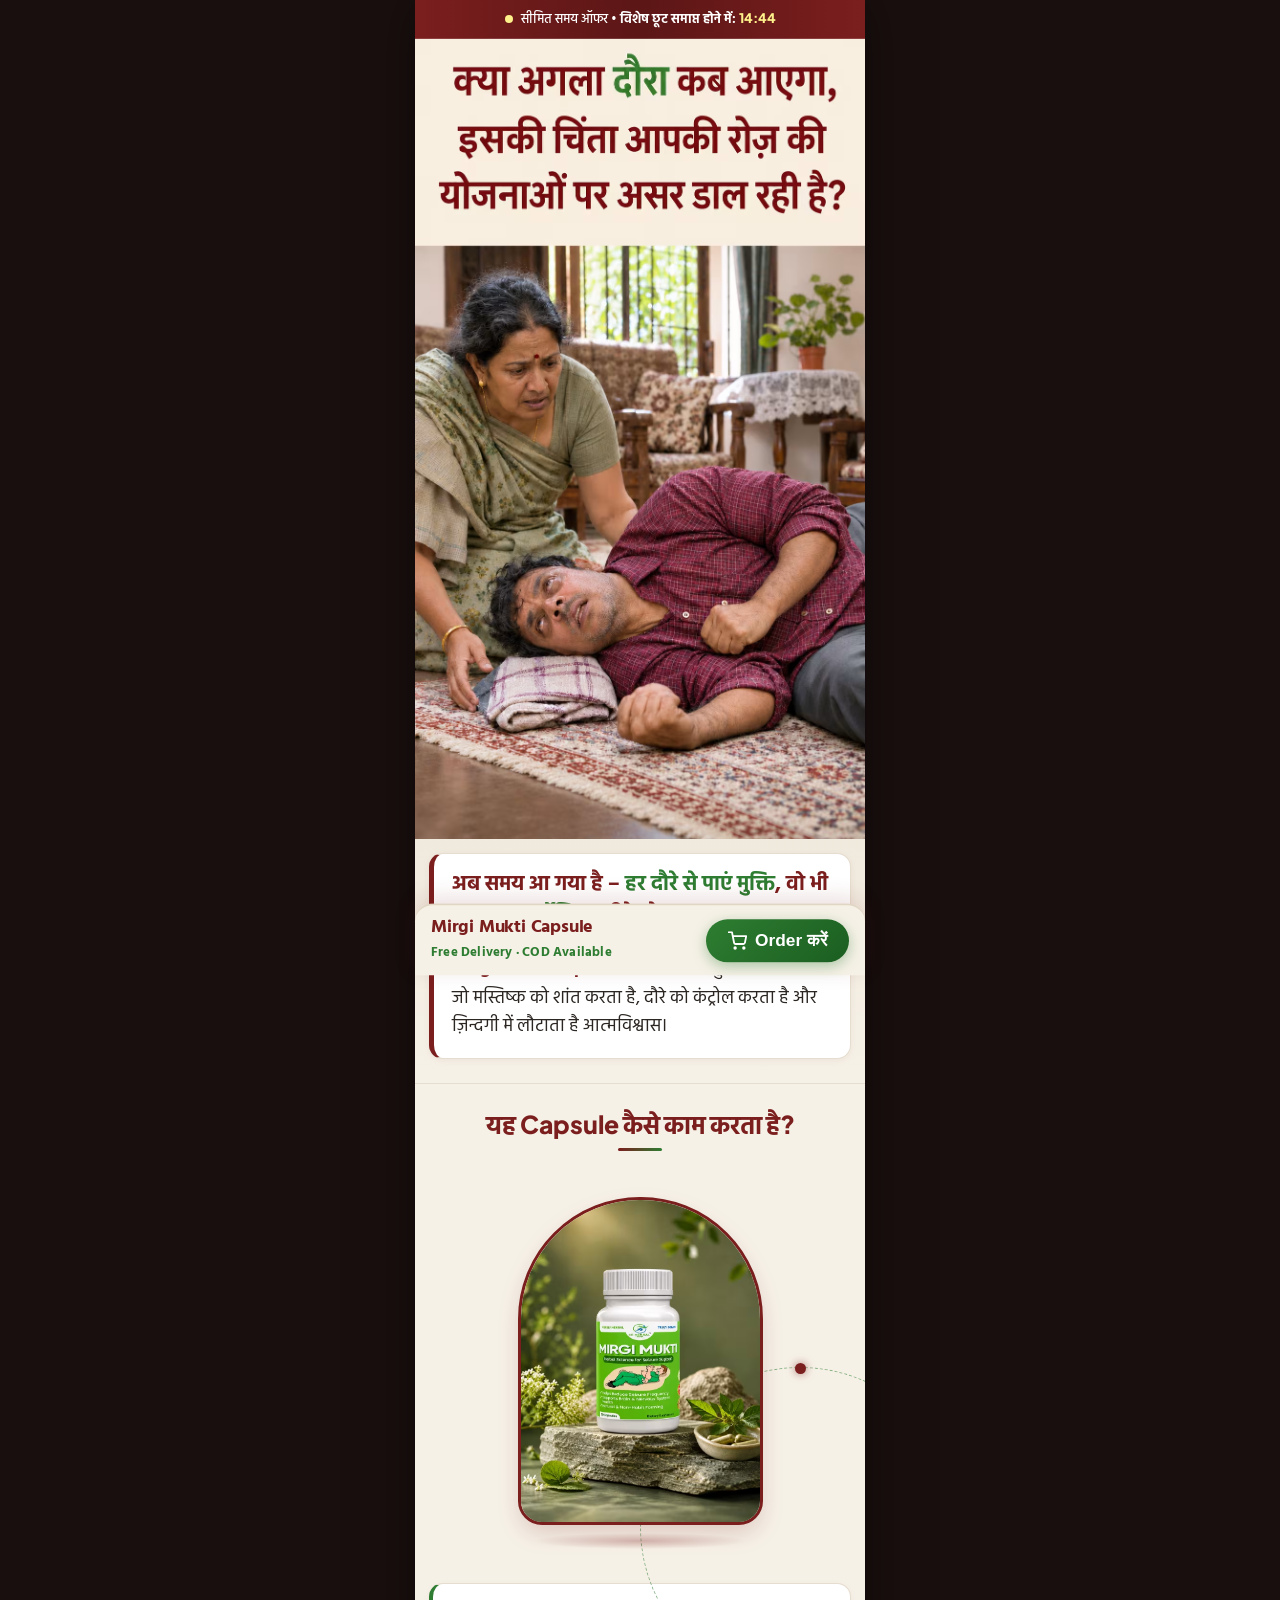
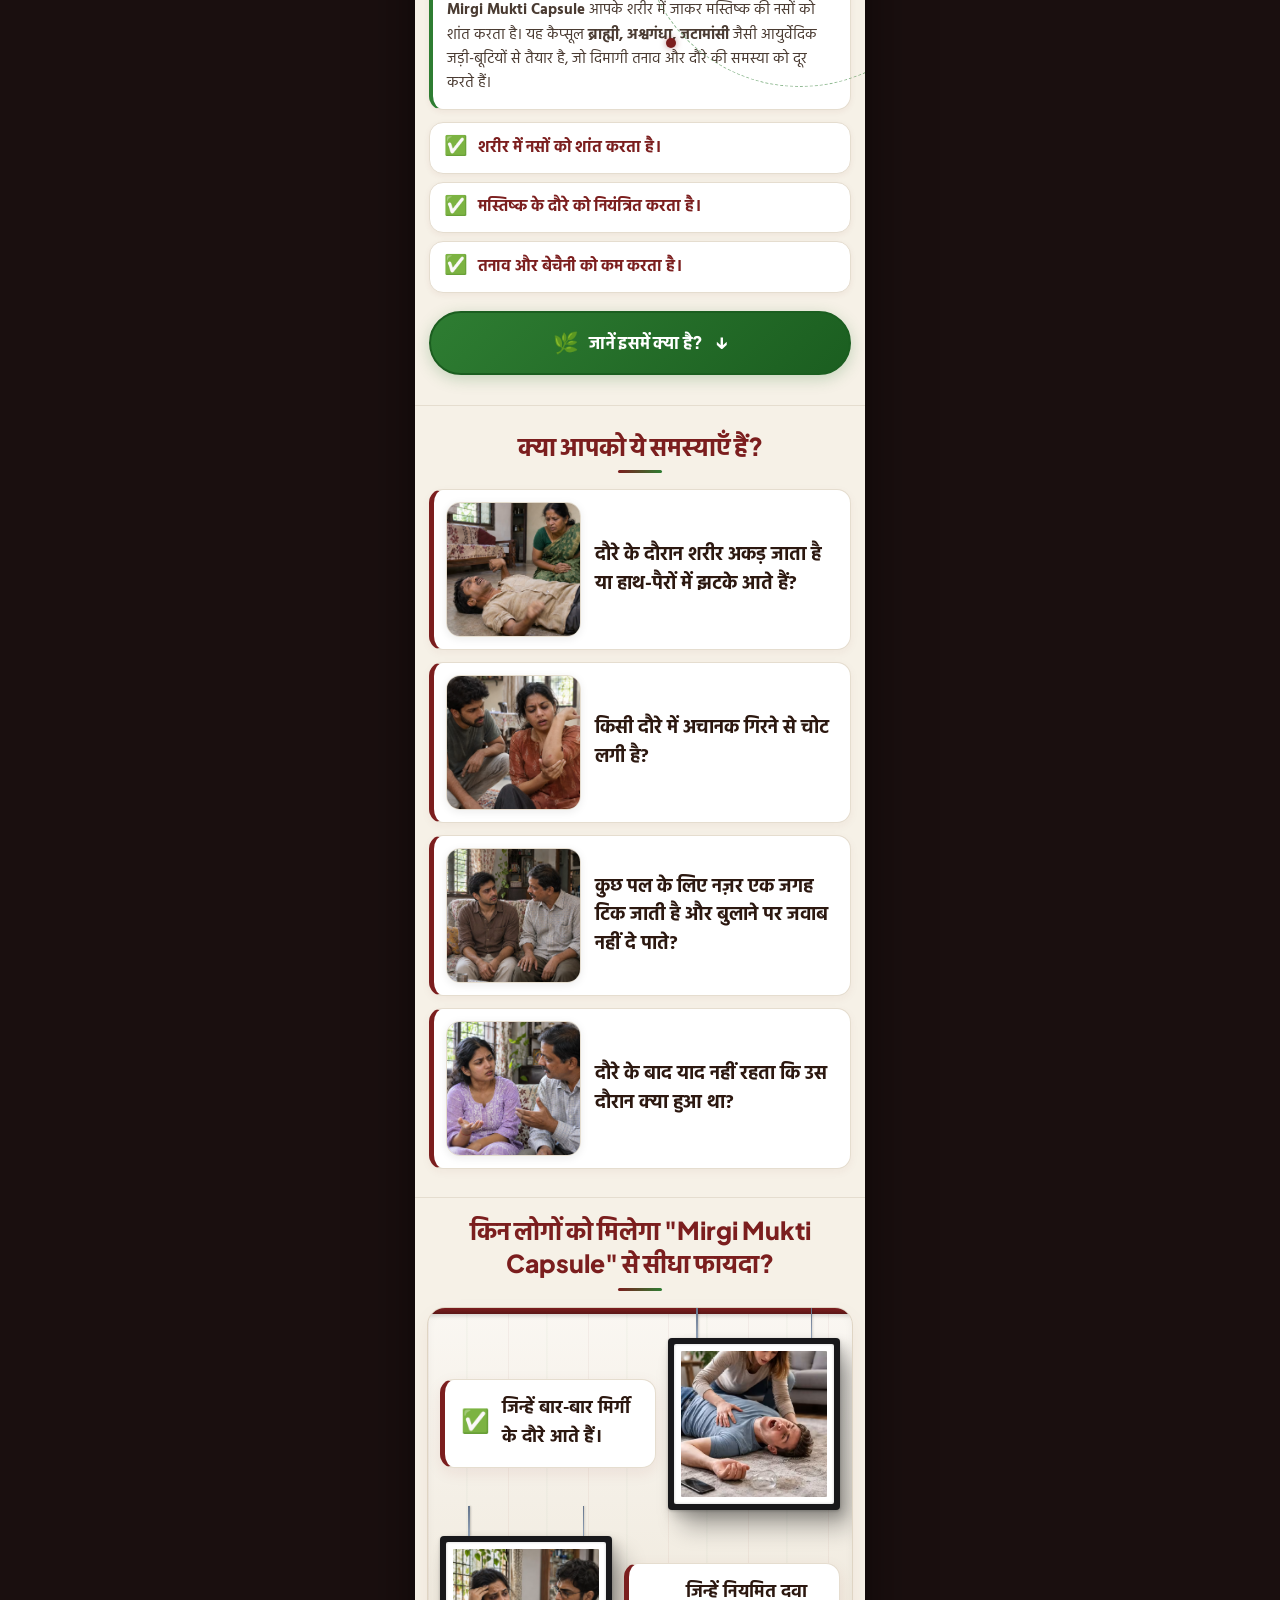
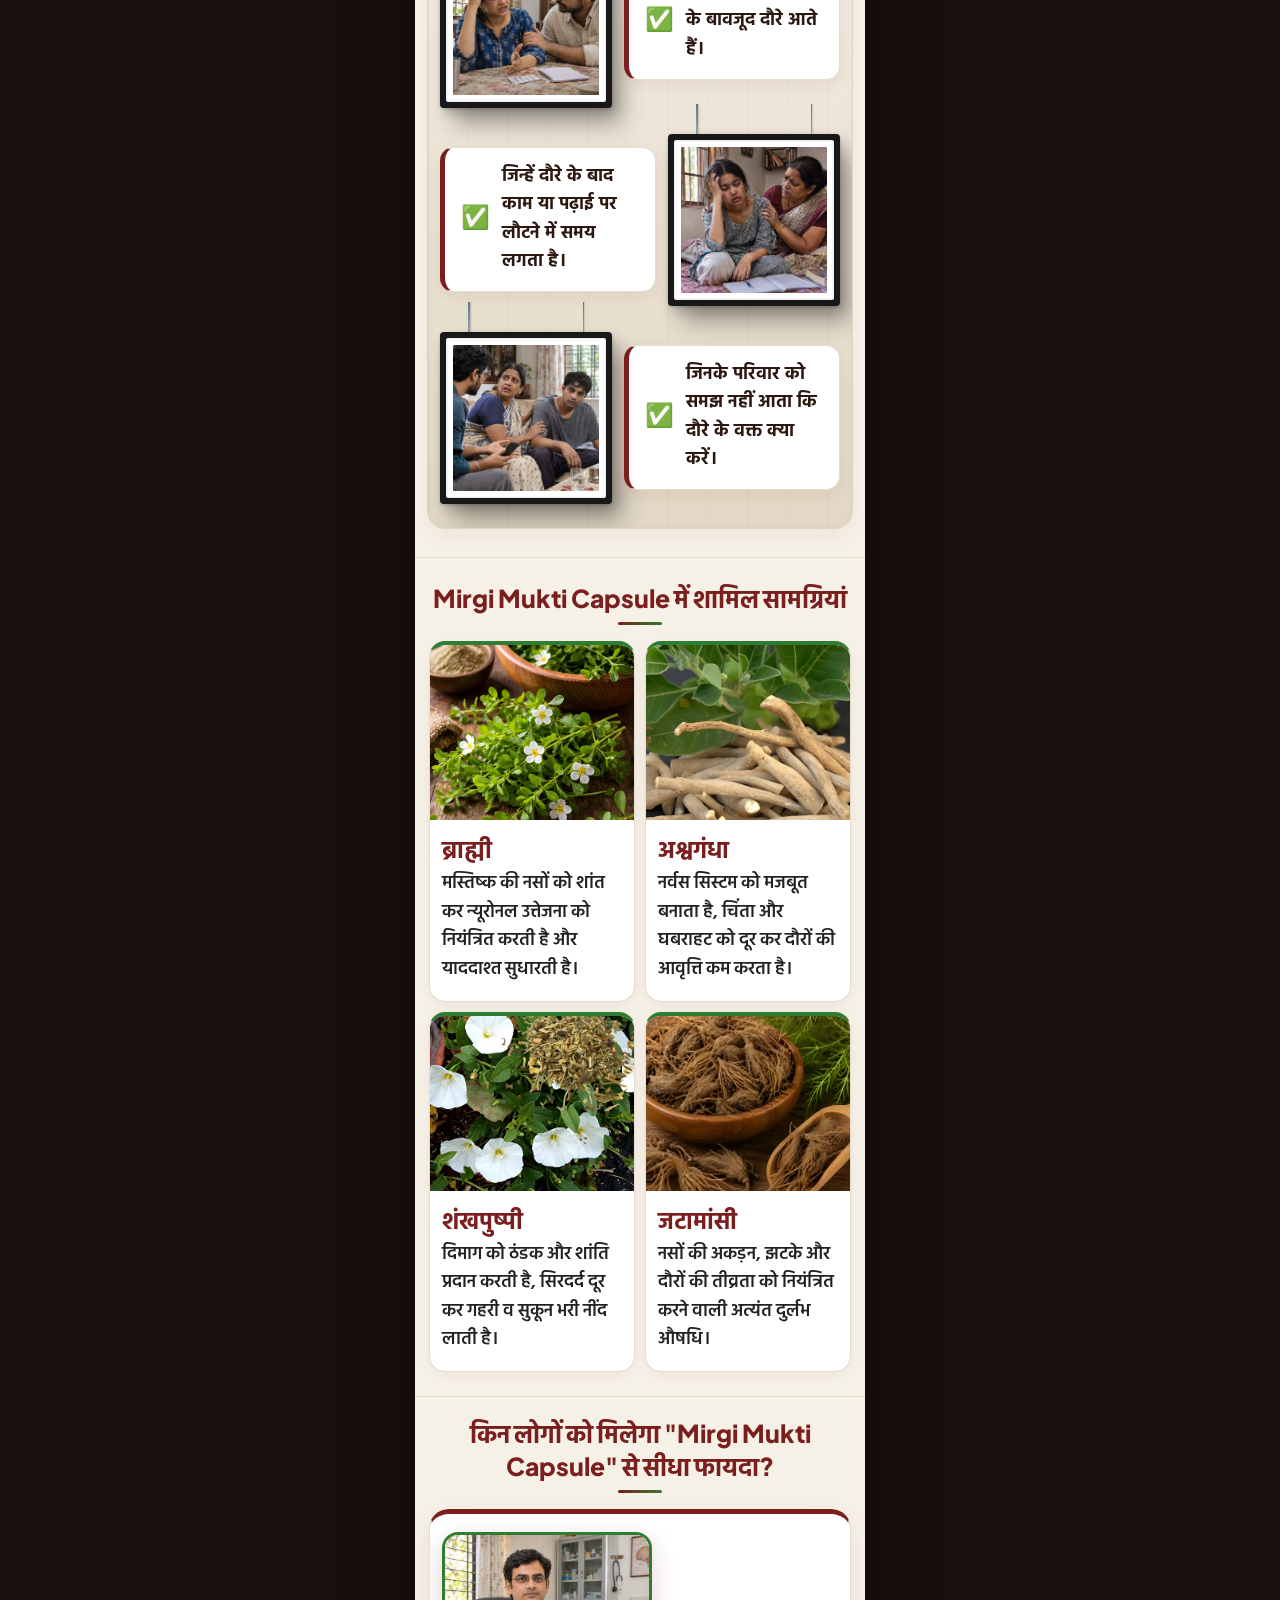
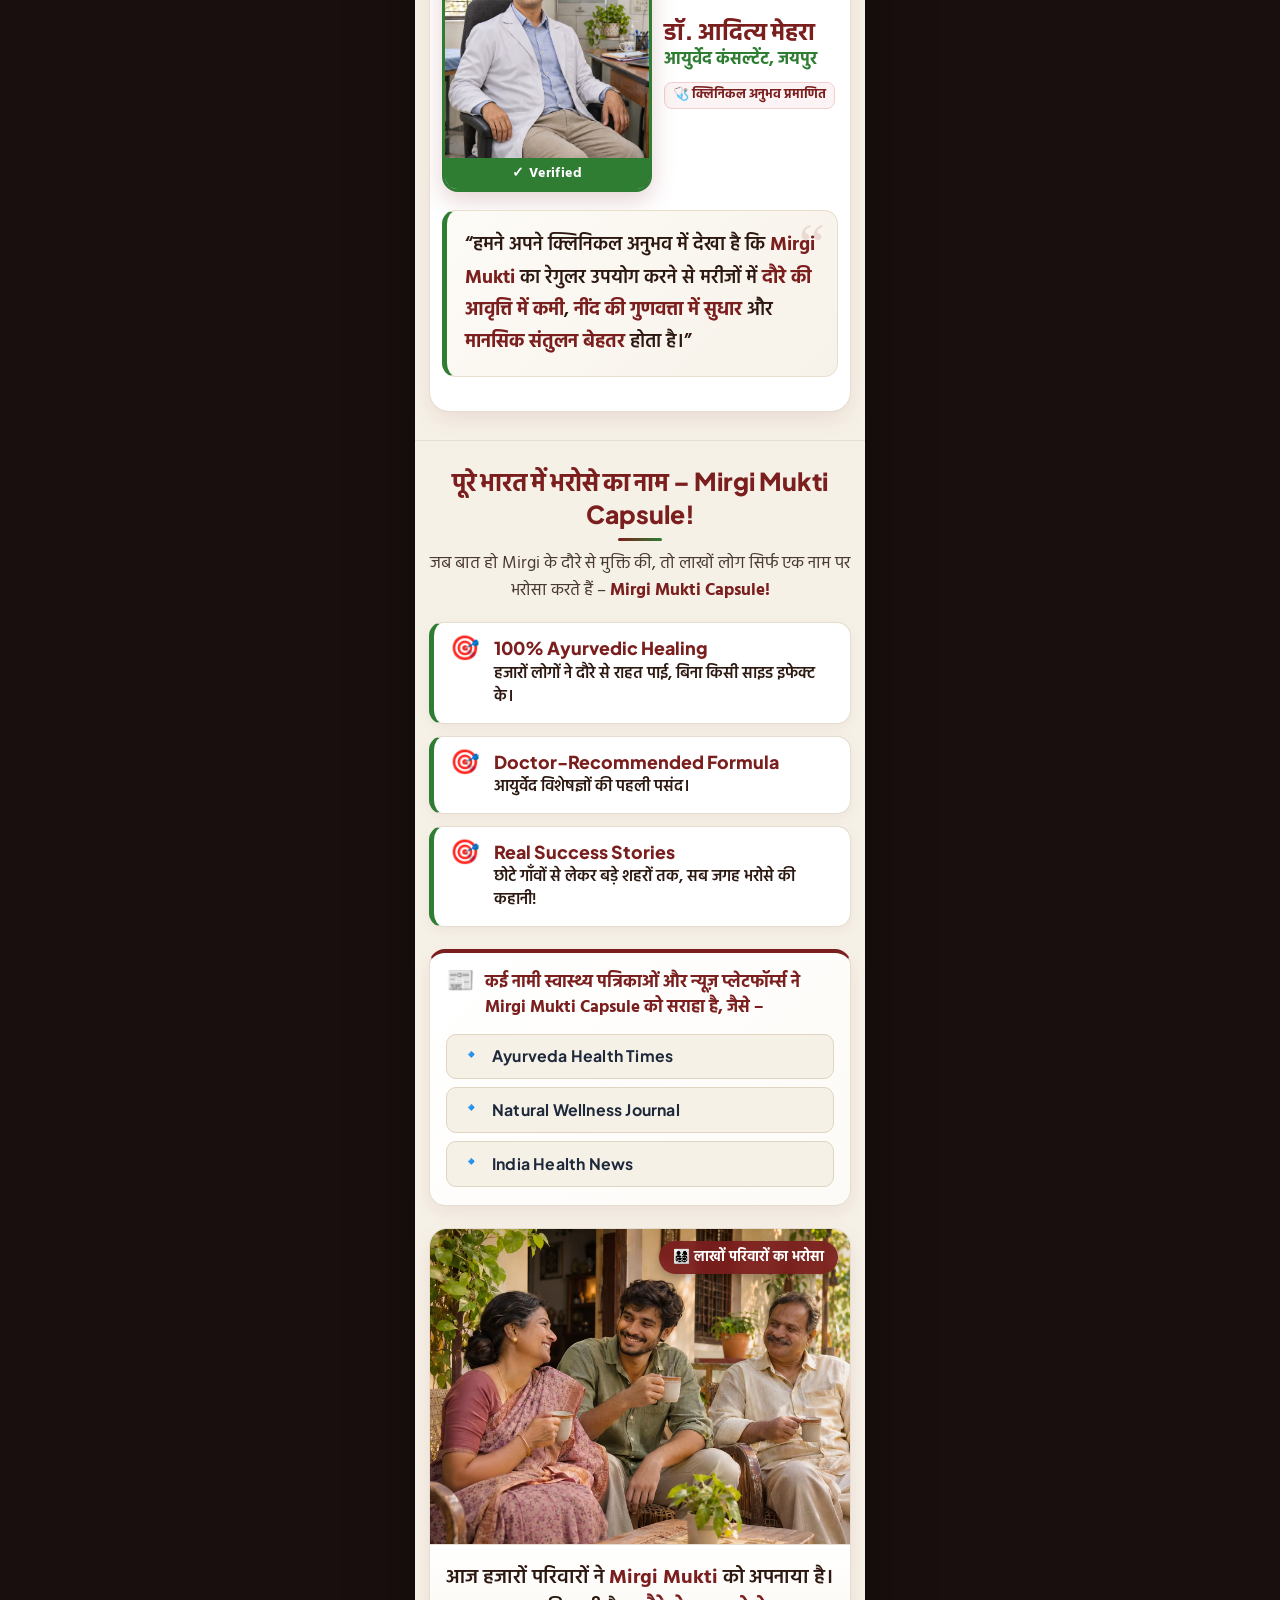
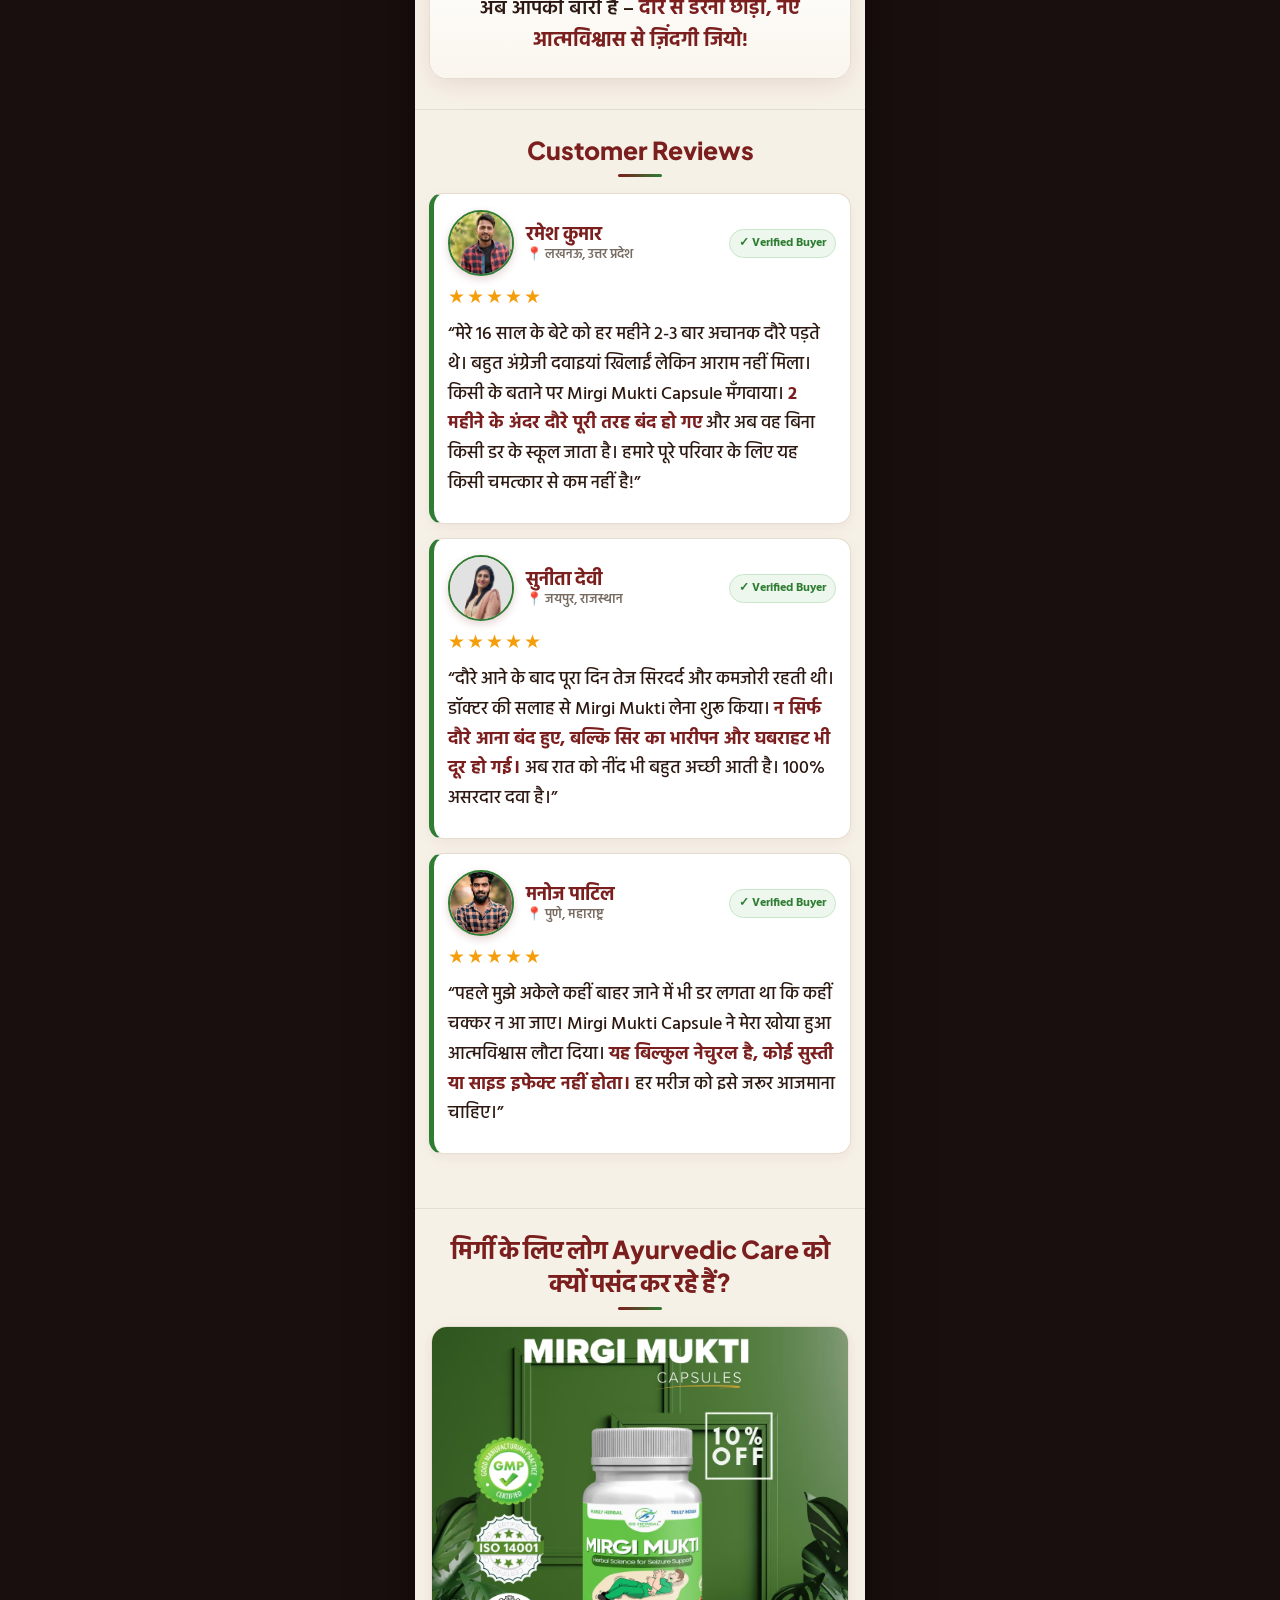
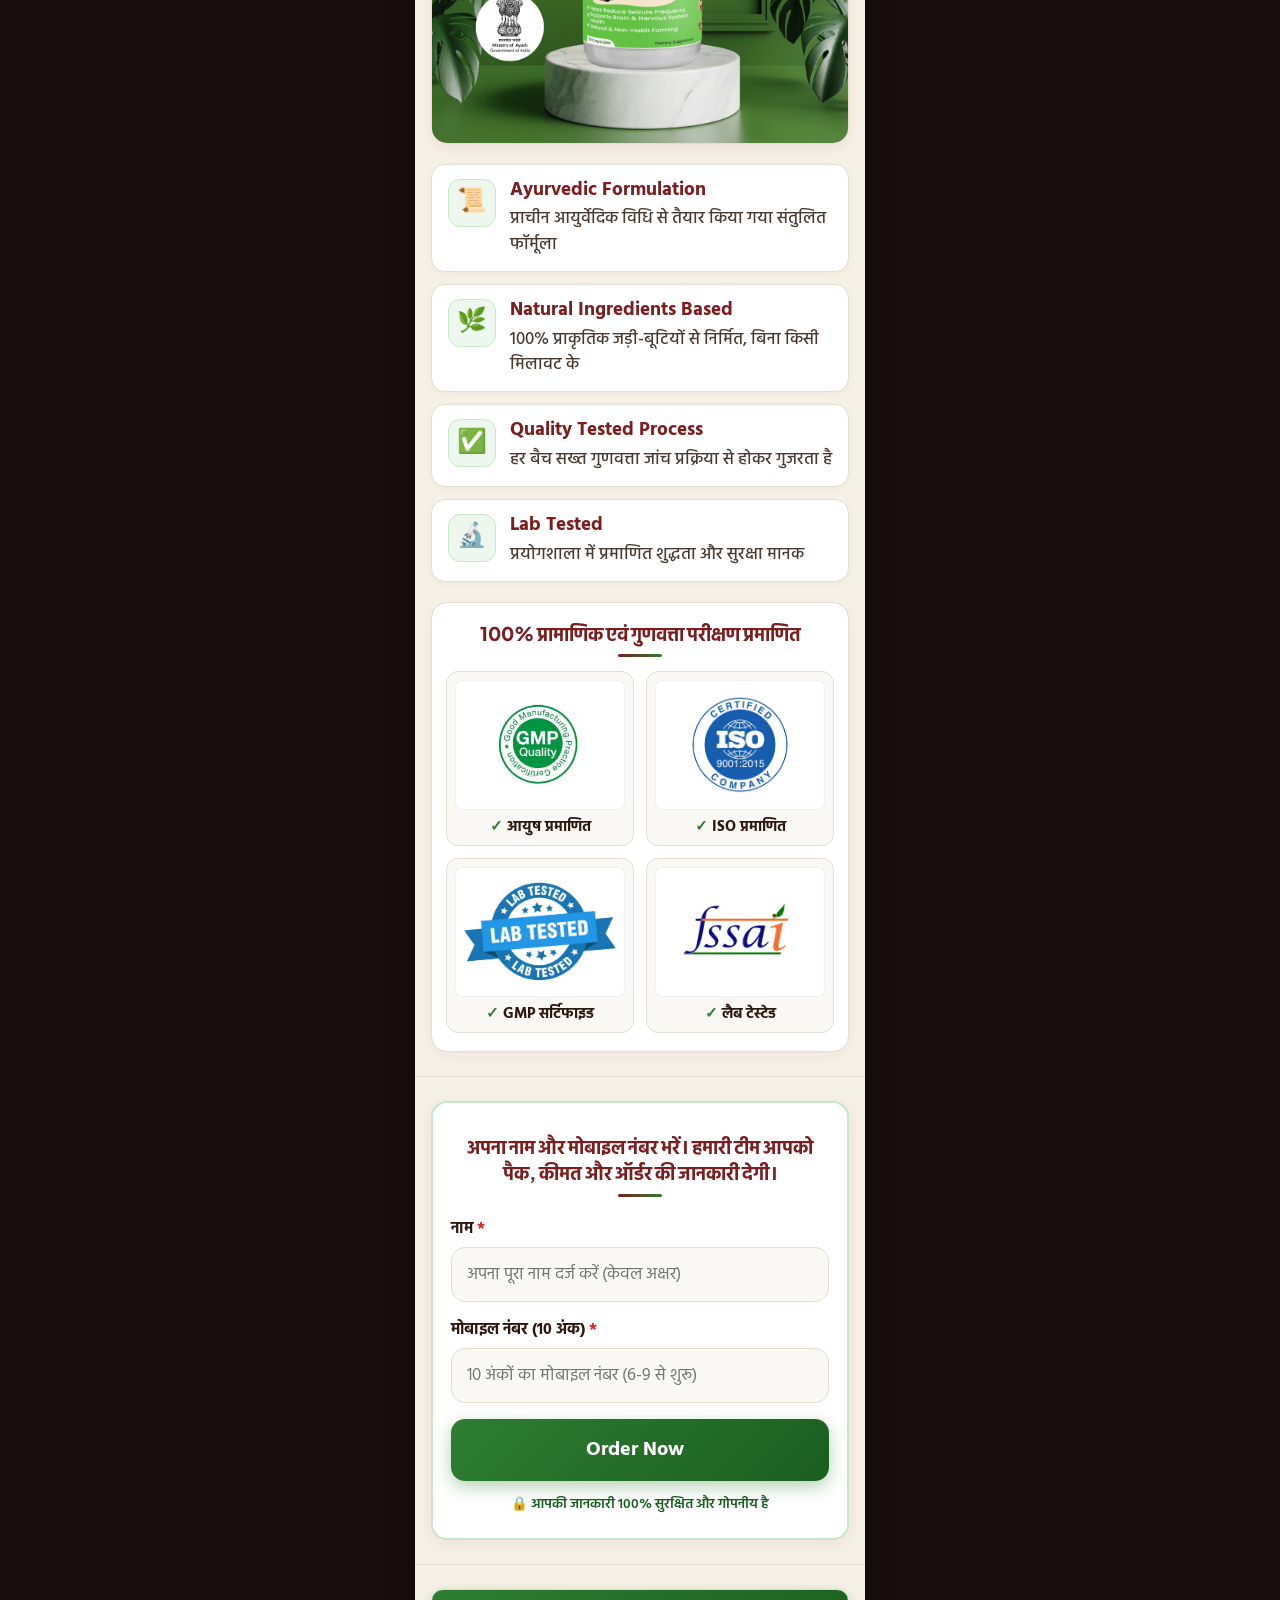
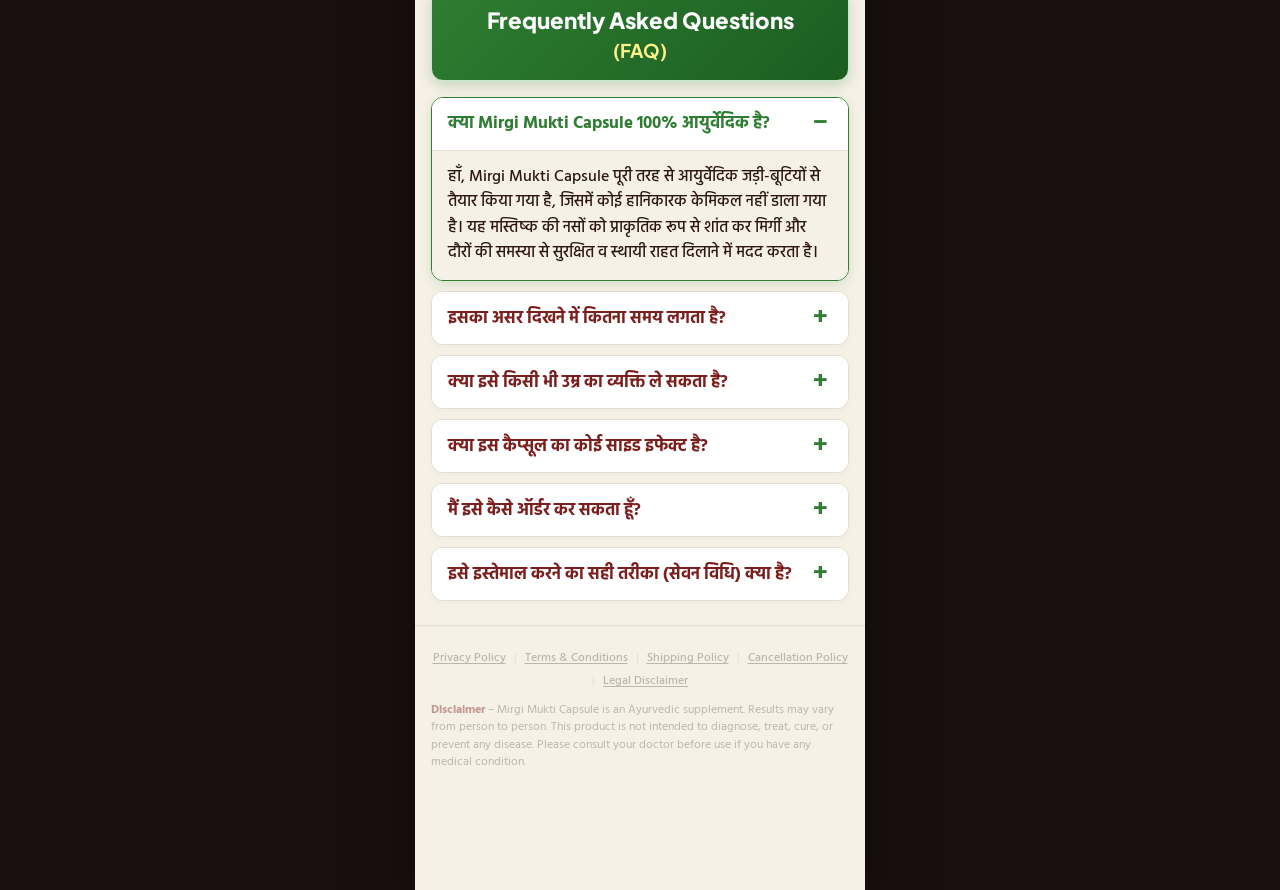
<file: index.html>
<!DOCTYPE html>
<html lang="hi">
<head>
  <meta charset="UTF-8">
  <meta name="viewport" content="width=device-width, initial-scale=1.0, maximum-scale=1.0, user-scalable=no">
  <title>Mirgi Mukti Capsule – हर दौरे से पाएं मुक्ति, वो भी 100% आयुर्वेदिक तरीके से!</title>
  <meta name="description" content="Mirgi Mukti Capsule – मस्तिष्क को शांत करता है, दौरे को कंट्रोल करता है और ज़िन्दगी में लौटाता है आत्मविश्वास।">
  <link rel="preconnect" href="https://fonts.googleapis.com">
  <link rel="preconnect" href="https://fonts.gstatic.com" crossorigin>
  <link href="https://fonts.googleapis.com/css2?family=Hind:wght@400;500;600;700&family=Plus+Jakarta+Sans:wght@500;600;700;800&display=swap" rel="stylesheet">
  <style>
/* ==========================================================================
   MIRGI MUKTI CAPSULE - MOBILE-FIRST (MAX-WIDTH 450PX) DISTINCT DESIGN
   Color Palette: Deep Ayurvedic Emerald, Warm Vedic Amber Gold, Soft Mint, Crisp Slate
   Strictly mobile-first with 450px centered shell
   ========================================================================== */

:root {
  /* User-Defined Herbal / Natural Palette */
  --primary-maroon: #7B1E1E;
  /* Rich Maroon Primary */
  --primary-maroon-dark: #5c1616;
  /* Deep Maroon */
  --primary-maroon-light: #9c2a2a;
  --primary-maroon-soft: #fcf4f4;
  --primary-maroon-border: #f2cece;

  --accent-green: #2E7D32;
  /* Herbal Green Accent */
  --accent-green-dark: #1b5e20;
  /* Deep Forest Green */
  --accent-green-light: #4caf50;
  /* Fresh Leaf Green */
  --accent-green-soft: #edf7ed;
  /* Soft Green Tint */
  --accent-green-border: #c8e6c9;
  /* Soft Green Border */

  --bg-offwhite: #F6F1E7;
  /* Herbal Off-White Base */
  --bg-offwhite-alt: #ece5d8;
  /* Slightly deeper off-white */
  --bg-white: #ffffff;
  --bg-cream: #F6F1E7;

  /* Aliases mapped to brand variables */
  --emerald-dark: #7B1E1E;
  /* Maroon for main headings & title */
  --emerald-main: #2E7D32;
  /* Herbal green for accents */
  --emerald-light: #4caf50;
  --emerald-soft: #edf7ed;
  /* Herbal soft green */
  --emerald-border: #c8e6c9;
  /* Soft herbal green border */

  --gold-dark: #7B1E1E;
  /* Maroon */
  --gold-main: #2E7D32;
  /* Herbal Green */
  --gold-light: #388e3c;
  --gold-soft: #F6F1E7;
  --gold-border: #e2d9c8;

  /* Neutrals & Text */
  --text-dark: #2c1810;
  /* Warm Deep Charcoal/Espresso */
  --text-body: #4a3b32;
  /* Herbal Warm Body Text */
  --text-muted: #786c62;
  /* Hint & Metadata */
  --border-light: #e5ddcf;

  /* Alerts */
  --danger-crimson: #7B1E1E;
  --danger-soft: #fcf4f4;
  --danger-border: #f2cece;

  /* Typography */
  --font-base: 'Hind', -apple-system, BlinkMacSystemFont, 'Segoe UI', Roboto, sans-serif;
  --font-display: 'Plus Jakarta Sans', 'Hind', sans-serif;

  /* Mobile Shell Constraint */
  --app-max-width: 450px;
  --radius-sm: 8px;
  --radius-md: 14px;
  --radius-lg: 20px;
  --radius-full: 9999px;
  --shadow-sm: 0 2px 6px rgba(123, 30, 30, 0.06);
  --shadow-md: 0 6px 18px rgba(123, 30, 30, 0.1);
  --shadow-lg: 0 14px 30px rgba(123, 30, 30, 0.14);
}

/* Reset & Base */
*,
*::before,
*::after {
  box-sizing: border-box;
  margin: 0;
  padding: 0;
}

html {
  background-color: #1a0f0f;
  /* Dark warm backdrop outside the 450px mobile phone frame */
  font-size: 16.5px;
  scroll-behavior: smooth;
  -webkit-text-size-adjust: 100%;
}

body {
  font-family: var(--font-base);
  color: var(--text-dark);
  line-height: 1.55;
  background-color: #1a0f0f;
  display: flex;
  justify-content: center;
  min-height: 100vh;
}

/* ==========================================================================
   MOBILE-FIRST APP SHELL (MAX-WIDTH: 450PX)
   ========================================================================== */
.mobile-app-shell {
  width: 100%;
  max-width: var(--app-max-width);
  background-color: var(--bg-offwhite);
  min-height: 100vh;
  box-shadow: 0 0 50px rgba(0, 0, 0, 0.5);
  position: relative;
  overflow-x: hidden;
  padding-bottom: 24px;
}

/* Images */
.lp-img {
  width: 100%;
  height: auto;
  display: block;
  border-radius: var(--radius-md);
  object-fit: cover;
}

.img-card-wrapper {
  margin: 14px 0;
  border-radius: var(--radius-md);
  overflow: hidden;
  box-shadow: var(--shadow-sm);
  background: #ffffff;
  border: 1px solid var(--border-light);
}

.hero-img-wrap {
  border: none;
  border-radius: 0;
  box-shadow: none;
  margin: 0;
  width: 100%;
  background: transparent;
}

.hero-img-wrap .lp-img {
  border-radius: 0;
  width: 100%;
}

.img-post-margin {
  margin-top: 18px;
}

.text-green {
  color: var(--accent-green);
}

/* Common Buttons */
.btn {
  display: inline-flex;
  align-items: center;
  justify-content: center;
  gap: 8px;
  font-weight: 700;
  text-decoration: none;
  cursor: pointer;
  border: none;
  outline: none;
  transition: all 0.25s ease;
  font-family: inherit;
}

.btn-primary-cta {
  width: 100%;
  background: linear-gradient(135deg, var(--primary-maroon) 0%, var(--primary-maroon-dark) 100%);
  color: #ffffff;
  padding: 13px 16px;
  border-radius: var(--radius-md);
  font-size: 1.05rem;
  font-weight: 800;
  box-shadow: 0 4px 14px rgba(123, 30, 30, 0.35);
  margin-top: 12px;
}

.btn-primary-cta:hover {
  transform: translateY(-2px);
  box-shadow: 0 6px 18px rgba(123, 30, 30, 0.45);
}

/* ==========================================================================
   TOP BAR (URGENCY BANNER)
   ========================================================================== */
.top-bar {
  background: linear-gradient(90deg, var(--primary-maroon) 0%, var(--primary-maroon-dark) 50%, var(--primary-maroon) 100%);
  color: #ffffff;
  padding: 8px 12px;
  font-size: 0.8rem;
  border-bottom: 1px solid rgba(255, 255, 255, 0.15);
}

.top-bar-inner {
  display: flex;
  align-items: center;
  justify-content: center;
  gap: 8px;
  text-align: center;
}

.warning-pulse {
  width: 8px;
  height: 8px;
  border-radius: 50%;
  background-color: #fef08a;
  box-shadow: 0 0 0 0 rgba(254, 240, 138, 0.7);
  animation: pulseWarning 1.6s infinite;
  flex-shrink: 0;
}

@keyframes pulseWarning {
  0% {
    transform: scale(0.9);
    box-shadow: 0 0 0 0 rgba(254, 240, 138, 0.7);
  }

  70% {
    transform: scale(1.2);
    box-shadow: 0 0 0 6px rgba(254, 240, 138, 0);
  }

  100% {
    transform: scale(0.9);
    box-shadow: 0 0 0 0 rgba(254, 240, 138, 0);
  }
}

.top-bar-text {
  font-weight: 500;
}

.timer-countdown {
  color: #fef08a;
  font-weight: 800;
  font-family: var(--font-display);
}

/* ==========================================================================
   SITE HEADER
   ========================================================================== */
.site-header {
  background: var(--bg-offwhite);
  border-bottom: 1px solid var(--border-light);
  position: sticky;
  top: 0;
  z-index: 100;
  box-shadow: var(--shadow-sm);
}

.header-inner {
  display: flex;
  align-items: center;
  justify-content: space-between;
  padding: 10px 14px;
}

.brand-logo {
  display: flex;
  align-items: center;
  gap: 10px;
}

.brand-text {
  display: flex;
  flex-direction: column;
}

.brand-title {
  font-family: var(--font-display);
  font-size: 1.15rem;
  font-weight: 800;
  color: var(--primary-maroon);
  line-height: 1.1;
}

.brand-subtitle {
  font-size: 0.68rem;
  color: var(--accent-green);
  font-weight: 700;
}

.btn-header-cta {
  background: linear-gradient(135deg, var(--accent-green), var(--accent-green-dark));
  color: #ffffff;
  font-size: 0.8rem;
  font-weight: 800;
  padding: 6px 14px;
  border-radius: var(--radius-full);
  box-shadow: 0 2px 8px rgba(46, 125, 50, 0.25);
}

/* ==========================================================================
   SECTIONS & COMMON WRAPPERS
   ========================================================================== */
.section {
  padding: 24px 14px;
  border-bottom: 1px solid var(--border-light);
  background: var(--bg-offwhite);
}

.section-heading-box {
  text-align: center;
  margin-bottom: 16px;
}

.section-heading {
  font-family: var(--font-display);
  font-size: 1.5rem;
  font-weight: 800;
  color: var(--primary-maroon);
  line-height: 1.32;
}

.heading-accent {
  width: 44px;
  height: 3px;
  background: linear-gradient(90deg, var(--primary-maroon), var(--accent-green));
  margin: 8px auto 0;
  border-radius: var(--radius-full);
}

.heading-accent.accent-danger {
  background: linear-gradient(90deg, var(--primary-maroon), var(--accent-green));
}

/* ==========================================================================
   SECTION 0 & 1: HERO
   ========================================================================== */
.hero-section {
  background: linear-gradient(180deg, var(--bg-offwhite) 0%, #ece4d6 60%, var(--bg-offwhite) 100%);
  padding: 0 0 24px;
}

.hook-box {
  text-align: center;
  margin-bottom: 12px;
}

.main-question-headline {
  font-family: var(--font-display);
  font-size: 1.48rem;
  font-weight: 800;
  color: var(--text-dark);
  line-height: 1.3;
}

.highlight-gold {
  color: var(--primary-maroon);
  border-bottom: 2px solid var(--accent-green);
}

.highlight-speech-card {
  background: #ffffff;
  border: 1.5px solid var(--border-light);
  border-left: 5px solid var(--primary-maroon);
  border-radius: var(--radius-md);
  padding: 16px 18px;
  box-shadow: var(--shadow-sm);
  margin: 14px 14px 0;
}

.tagline-primary {
  font-size: 1.25rem;
  color: var(--primary-maroon);
  line-height: 1.48;
  font-weight: 700;
}

.tagline-primary strong {
  color: var(--accent-green);
  font-weight: 800;
}

.divider-line {
  height: 1px;
  background: var(--border-light);
  margin: 12px 0;
}

.product-summary {
  font-size: 1.08rem;
  color: #2b2622;
  line-height: 1.6;
}

.product-summary strong {
  color: var(--primary-maroon);
  font-weight: 700;
}

/* ==========================================================================
   SECTION 4, 5, 6, 7: HOW IT WORKS
   ========================================================================== */
.how-it-works-section {
  background: var(--bg-offwhite);
}

.info-card {
  background: #ffffff;
  border: 1.5px solid var(--border-light);
  border-left: 4px solid var(--accent-green);
  border-radius: var(--radius-md);
  padding: 14px;
  margin-bottom: 12px;
  box-shadow: var(--shadow-sm);
}

.info-card p {
  font-size: 0.92rem;
  color: var(--text-body);
  line-height: 1.6;
}

.check-cards-stack {
  display: flex;
  flex-direction: column;
  gap: 8px;
  margin-bottom: 12px;
}

.check-card {
  display: flex;
  align-items: center;
  gap: 10px;
  background: #ffffff;
  border: 1.5px solid var(--border-light);
  border-radius: var(--radius-md);
  padding: 10px 14px;
  box-shadow: var(--shadow-sm);
}

.check-icon {
  font-size: 1.15rem;
  flex-shrink: 0;
}

.check-text {
  font-size: 0.94rem;
  font-weight: 700;
  color: var(--primary-maroon);
}

/* ==========================================================================
   PRODUCT ARCH SHOWCASE WITH ROTATING ORBIT ANIMATION
   ========================================================================== */
.product-arch-container {
  position: relative;
  display: flex;
  flex-direction: column;
  align-items: center;
  justify-content: center;
  padding: 30px 10px 18px;
  margin: 6px 0 16px;
  overflow: visible;
}

/* Background Rotating Dashed Circle */
.rotating-orbit-circle {
  position: absolute;
  top: 50%;
  left: 50%;
  width: 320px;
  height: 320px;
  border: 1.5px dashed rgba(46, 125, 50, 0.55);
  border-radius: 50%;
  z-index: 1;
  pointer-events: none;
  animation: rotateOrbit 16s linear infinite;
  box-sizing: border-box;
}

@keyframes rotateOrbit {
  0% {
    transform: translate(-50%, -52%) rotate(0deg);
  }

  100% {
    transform: translate(-50%, -52%) rotate(360deg);
  }
}

/* Orbit Dots / Beads */
.orbit-dot {
  position: absolute;
  border-radius: 50%;
  display: block;
}

.orbit-dot.dot-1 {
  top: -5px;
  left: calc(50% - 5px);
  width: 11px;
  height: 11px;
  background: var(--primary-maroon);
  box-shadow: 0 0 8px rgba(123, 30, 30, 0.6);
}

.orbit-dot.dot-2 {
  top: calc(50% - 4px);
  right: -5px;
  width: 9px;
  height: 9px;
  background: var(--accent-green);
  box-shadow: 0 0 6px rgba(46, 125, 50, 0.6);
}

.orbit-dot.dot-3 {
  bottom: 12%;
  left: 8%;
  width: 10px;
  height: 10px;
  background: var(--primary-maroon);
  box-shadow: 0 0 6px rgba(123, 30, 30, 0.5);
}

/* Arched Window Frame */
.arch-window-frame {
  position: relative;
  z-index: 2;
  width: 245px;
  height: 328px;
  border-radius: 122px 122px 24px 24px;
  border: 3.5px solid var(--primary-maroon);
  overflow: hidden;
  background: #faf8f3;
  box-shadow: 0 10px 24px -4px rgba(123, 30, 30, 0.22);
}

.arch-bottle-img {
  width: 100%;
  height: 100%;
  object-fit: cover;
  object-position: center bottom;
  display: block;
  transition: transform 0.3s ease;
}

.arch-window-frame:hover .arch-bottle-img {
  transform: scale(1.03);
}

/* Bottom Pedestal Shadow */
.arch-base-shadow {
  position: relative;
  z-index: 2;
  width: 210px;
  height: 16px;
  background: radial-gradient(ellipse at center, rgba(123, 30, 30, 0.28) 0%, rgba(123, 30, 30, 0) 72%);
  border-radius: 50%;
  margin-top: 8px;
}

/* ==========================================================================
   SECTION 8, 9, 10, 11, 12: PROBLEMS
   ========================================================================== */
.problems-section {
  background-color: var(--bg-cream);
}

/* ==========================================================================
   SECTION 3: PROBLEMS / SYMPTOMS (SIMPLE & CLEAN DESIGN)
   ========================================================================== */
.problems-section {
  background: var(--bg-offwhite);
  padding: 24px 14px 28px;
}

.problems-list {
  display: flex;
  flex-direction: column;
  gap: 12px;
  margin-top: 6px;
}

.problem-clean-card {
  background: #ffffff;
  border: 1.5px solid var(--border-light);
  border-left: 5px solid var(--primary-maroon);
  border-radius: var(--radius-md);
  padding: 12px;
  display: flex;
  align-items: center;
  gap: 14px;
  box-shadow: 0 3px 10px rgba(123, 30, 30, 0.05);
  transition: transform 0.2s ease, box-shadow 0.2s ease;
}

.problem-clean-card:hover {
  transform: translateY(-2px);
  box-shadow: 0 6px 16px rgba(123, 30, 30, 0.1);
}

.problem-img-wrap {
  width: 135px;
  height: 135px;
  min-width: 135px;
  border-radius: 14px;
  overflow: hidden;
  background: #f1f5f9;
  border: 1px solid var(--border-light);
  flex-shrink: 0;
  box-shadow: 0 2px 8px rgba(0, 0, 0, 0.08);
}

.problem-img-wrap img {
  width: 100%;
  height: 100%;
  object-fit: cover;
  display: block;
}

.problem-text-box {
  flex: 1;
}

.problem-question {
  font-family: 'Hind', sans-serif;
  font-size: 1.15rem;
  font-weight: 700;
  color: var(--text-dark);
  line-height: 1.5;
  margin: 0;
}

@media (max-width: 400px) {
  .problem-clean-card {
    padding: 10px;
    gap: 12px;
  }

  .problem-img-wrap {
    width: 118px;
    height: 118px;
    min-width: 118px;
    border-radius: 12px;
  }

  .problem-question {
    font-size: 1.05rem;
    line-height: 1.45;
  }
}

/* ==========================================================================
   SECTION 4: WHO BENEFITS - GALLERY WALL HANGING FRAMES
   ========================================================================== */
.gallery-wall-section {
  background: var(--bg-cream);
  padding: 16px 12px 28px;
}

.gallery-wall-container {
  background:
    linear-gradient(90deg,
      rgba(123, 30, 30, 0.05) 1px, transparent 1px,
      transparent 38px, rgba(46, 125, 50, 0.05) 39px, transparent 40px),
    linear-gradient(180deg, #faf7f2 0%, #ede6d8 50%, #e2d8c5 100%);
  background-size: 80px 100%, 100% 100%;
  border-radius: 18px;
  border: 1.5px solid #dfd5c4;
  box-shadow:
    inset 0 2px 10px rgba(0, 0, 0, 0.04),
    0 8px 24px -4px rgba(123, 30, 30, 0.08);
  padding: 30px 12px 24px;
  position: relative;
  overflow: hidden;
}

/* Wall top rail / moulding line */
.gallery-wall-container::before {
  content: '';
  position: absolute;
  top: 0;
  left: 0;
  right: 0;
  height: 6px;
  background: linear-gradient(180deg, var(--primary-maroon) 0%, var(--primary-maroon-dark) 100%);
  box-shadow: 0 2px 4px rgba(0, 0, 0, 0.15);
}

.gallery-wall-surface {
  position: relative;
  display: flex;
  flex-direction: column;
  gap: 26px;
}

.gallery-row {
  display: flex;
  align-items: center;
  position: relative;
  gap: 12px;
}

.gallery-row-right {
  justify-content: flex-end;
}

.gallery-row-left {
  justify-content: flex-start;
}

/* Hanging Frame Wrap & Realistic Wires */
.hanging-frame-wrap {
  position: relative;
  flex: 0 0 172px;
  width: 172px;
  z-index: 2;
}

/* Vertical Hanging Wires */
.hanging-wires {
  position: absolute;
  top: -30px;
  left: 0;
  right: 0;
  height: 30px;
  pointer-events: none;
}

.hanging-wires::before,
.hanging-wires::after {
  content: '';
  position: absolute;
  top: 0;
  bottom: 0;
  width: 1.5px;
  background: linear-gradient(180deg, #64748b 0%, #94a3b8 100%);
  box-shadow: 1px 0 2px rgba(0, 0, 0, 0.2);
}

.hanging-wires::before {
  left: 28px;
}

.hanging-wires::after {
  right: 28px;
}

/* Art Frame (Black Frame with Matting) */
.art-frame {
  background: #18181b;
  border-radius: 4px;
  padding: 6px;
  box-shadow:
    12px 18px 24px -2px rgba(0, 0, 0, 0.32),
    4px 6px 12px rgba(0, 0, 0, 0.18),
    0 1px 3px rgba(0, 0, 0, 0.2);
  transition: transform 0.25s ease, box-shadow 0.25s ease;
  position: relative;
}

.art-frame:hover {
  transform: translateY(-2px) scale(1.02);
  box-shadow:
    16px 22px 28px -2px rgba(0, 0, 0, 0.38),
    6px 8px 14px rgba(0, 0, 0, 0.22);
}

.art-matting {
  background: #ffffff;
  padding: 7px;
  border-radius: 2px;
  box-shadow: inset 0 0 3px rgba(0, 0, 0, 0.2);
}

.art-matting img {
  width: 100%;
  aspect-ratio: 1 / 1;
  object-fit: cover;
  display: block;
  border-radius: 1px;
}

/* Gallery Caption Card */
.gallery-caption-card {
  flex: 1 1 auto;
  background: #ffffff;
  border: 1.5px solid var(--border-light);
  border-left: 5px solid var(--primary-maroon);
  border-radius: 14px;
  padding: 15px 16px;
  box-shadow: 0 5px 16px rgba(123, 30, 30, 0.08);
  display: flex;
  align-items: center;
  gap: 12px;
  transition: transform 0.2s ease, box-shadow 0.2s ease;
  z-index: 2;
}

.gallery-row:hover .gallery-caption-card {
  transform: translateY(-1px);
  box-shadow: 0 6px 18px rgba(123, 30, 30, 0.14);
}

.gallery-check-badge {
  font-size: 1.4rem;
  line-height: 1;
  flex-shrink: 0;
}

.gallery-caption-text {
  font-family: 'Hind', sans-serif;
  font-size: 1.12rem;
  font-weight: 700;
  color: var(--text-dark);
  line-height: 1.52;
  margin: 0;
}

/* Mobile responsive adjustments */
@media (max-width: 400px) {
  .hanging-frame-wrap {
    flex: 0 0 140px;
    width: 140px;
  }

  .gallery-caption-card {
    padding: 12px 12px;
    gap: 9px;
  }

  .gallery-caption-text {
    font-size: 0.92rem;
    line-height: 1.42;
  }

  .gallery-check-badge {
    font-size: 1.22rem;
  }
}

@media (max-width: 360px) {
  .hanging-frame-wrap {
    flex: 0 0 120px;
    width: 120px;
  }

  .gallery-caption-text {
    font-size: 0.86rem;
  }
}

/* ==========================================================================
   INGREDIENTS TOGGLE BUTTON & DRAWER
   ========================================================================== */
.ingredients-toggle-container {
  margin: 18px 0 6px;
  text-align: center;
}

.btn-ingredients-toggle {
  width: 100%;
  display: inline-flex;
  align-items: center;
  justify-content: center;
  gap: 10px;
  background: linear-gradient(135deg, var(--accent-green) 0%, var(--accent-green-dark) 100%);
  color: #ffffff;
  border: 2px solid var(--accent-green-dark);
  border-radius: var(--radius-full);
  padding: 14px 20px;
  font-family: var(--font-display);
  font-size: 1.05rem;
  font-weight: 800;
  text-decoration: none;
  cursor: pointer;
  box-shadow: 0 4px 15px rgba(46, 125, 50, 0.25);
  transition: all 0.3s cubic-bezier(0.4, 0, 0.2, 1);
}

.btn-ingredients-toggle:hover {
  transform: translateY(-2px);
  box-shadow: 0 6px 20px rgba(46, 125, 50, 0.35);
  background: linear-gradient(135deg, #388e3c 0%, #1b5e20 100%);
  color: #ffffff;
}

.btn-ing-icon {
  font-size: 1.25rem;
}

.btn-ing-text {
  letter-spacing: 0.3px;
  color: #ffffff;
}

.btn-ing-arrow {
  font-size: 1.1rem;
  transition: transform 0.3s ease;
  color: #ffffff;
}

.btn-ingredients-toggle:hover .btn-ing-arrow {
  transform: translateY(2px);
}

.ingredients-grid {
  display: grid;
  grid-template-columns: repeat(2, 1fr);
  gap: 10px;
  margin-top: 14px;
}

.ingredient-card {
  background: #ffffff;
  border: 1.5px solid var(--border-light);
  border-top: 4px solid var(--accent-green);
  border-radius: 16px;
  overflow: hidden;
  box-shadow: 0 4px 14px rgba(123, 30, 30, 0.06);
  display: flex;
  flex-direction: column;
  transition: transform 0.2s ease, box-shadow 0.2s ease;
}

.ingredient-card:hover {
  transform: translateY(-2px);
  box-shadow: 0 6px 18px rgba(123, 30, 30, 0.12);
}

.ingredient-img-wrap {
  position: relative;
  width: 100%;
  height: 175px;
  background: #f0ebe1;
  overflow: hidden;
}

.ingredient-img {
  width: 100%;
  height: 100%;
  object-fit: cover;
  display: block;
  transition: transform 0.3s ease;
}

.ingredient-card:hover .ingredient-img {
  transform: scale(1.05);
}

.ingredient-content {
  padding: 14px 12px 16px;
  display: flex;
  flex-direction: column;
  flex: 1;
}

.ingredient-title {
  font-family: var(--font-display);
  font-size: 1.45rem;
  font-weight: 800;
  color: var(--primary-maroon);
  margin-bottom: 6px;
  line-height: 1.25;
}

.ingredient-desc {
  font-family: 'Hind', sans-serif;
  font-size: 1.12rem;
  font-weight: 600;
  color: #222222;
  line-height: 1.55;
  margin: 0;
}

.ingredients-trust-pill {
  display: flex;
  align-items: center;
  justify-content: center;
  gap: 8px;
  padding: 10px 14px;
  background: #edf7ed;
  border: 1px solid var(--emerald-border);
  border-radius: var(--radius-full);
  font-size: 0.78rem;
  color: var(--accent-green);
  text-align: center;
}

.ingredients-trust-pill strong {
  color: var(--primary-maroon);
}

/* ==========================================================================
   SECTION 5: DOCTOR ENDORSEMENT
   ========================================================================== */
.doctor-section {
  background: var(--bg-offwhite);
  padding: 20px 14px 28px;
}

.section-tag-badge {
  display: inline-block;
  background: #edf7ed;
  color: var(--accent-green);
  border: 1px solid var(--emerald-border);
  font-size: 0.85rem;
  font-weight: 700;
  padding: 5px 14px;
  border-radius: var(--radius-full);
  margin-bottom: 8px;
}

.doctor-card {
  background: #ffffff;
  border: 1.5px solid var(--border-light);
  border-top: 5px solid var(--primary-maroon);
  border-radius: 20px;
  padding: 18px 12px;
  box-shadow: 0 8px 26px -4px rgba(123, 30, 30, 0.12);
  position: relative;
  overflow: hidden;
}

.doctor-profile-header {
  display: flex;
  align-items: center;
  gap: 12px;
  margin-bottom: 18px;
}

.doctor-img-wrap {
  position: relative;
  flex: 0 0 210px;
  width: 210px;
  height: 260px;
  border-radius: 16px;
  overflow: hidden;
  border: 3.5px solid var(--accent-green);
  box-shadow: 0 8px 24px rgba(123, 30, 30, 0.2);
  background: #faf8f5;
}

.doctor-photo {
  width: 100%;
  height: 100%;
  object-fit: cover;
  object-position: center top;
  display: block;
}

.verified-badge {
  position: absolute;
  bottom: 0;
  left: 0;
  right: 0;
  background: var(--accent-green);
  color: #ffffff;
  font-size: 0.85rem;
  font-weight: 700;
  text-align: center;
  padding: 5px 0;
  letter-spacing: 0.4px;
}

.doctor-info {
  display: flex;
  flex-direction: column;
  gap: 4px;
  flex: 1;
  min-width: 0;
}

.doctor-name {
  font-family: var(--font-display);
  font-size: 1.48rem;
  font-weight: 800;
  color: var(--primary-maroon);
  line-height: 1.2;
}

.doctor-designation {
  font-size: 1.06rem;
  font-weight: 700;
  color: var(--accent-green);
  line-height: 1.35;
}

.doctor-exp-pill {
  display: inline-flex;
  align-items: center;
  gap: 4px;
  background: #fcf4f4;
  border: 1px solid var(--primary-maroon-border);
  color: var(--primary-maroon);
  font-size: 0.78rem;
  font-weight: 700;
  padding: 4px 8px;
  border-radius: var(--radius-sm);
  margin-top: 5px;
  width: fit-content;
  line-height: 1.3;
}

/* Quote Box */
.doctor-quote-box {
  background: linear-gradient(135deg, #fdfbf7 0%, #f7f2e9 100%);
  border: 1.5px solid #e8decb;
  border-left: 5px solid var(--accent-green);
  border-radius: 14px;
  padding: 18px 16px 18px 18px;
  position: relative;
  margin-bottom: 16px;
}

.quote-mark-icon {
  position: absolute;
  top: 4px;
  right: 12px;
  font-family: Georgia, serif;
  font-size: 3.6rem;
  line-height: 1;
  color: var(--primary-maroon);
  opacity: 0.12;
  pointer-events: none;
}

.doctor-quote-text {
  font-family: 'Hind', sans-serif;
  font-size: 1.16rem;
  line-height: 1.68;
  color: var(--text-dark);
  font-weight: 600;
  margin: 0;
  position: relative;
  z-index: 1;
}

.doctor-quote-text strong {
  color: var(--primary-maroon);
  font-weight: 800;
}

/* Footer Badges */
.doctor-card-footer {
  display: flex;
  align-items: center;
  justify-content: space-around;
  border-top: 1px solid var(--border-light);
  padding-top: 14px;
  gap: 10px;
}

.footer-check-item {
  display: flex;
  align-items: center;
  gap: 7px;
  font-size: 0.92rem;
  font-weight: 700;
  color: var(--accent-green);
}

.footer-check-icon {
  font-size: 1.15rem;
}

@media (max-width: 400px) {
  .doctor-profile-header {
    gap: 10px;
  }

  .doctor-img-wrap {
    flex: 0 0 185px;
    width: 185px;
    height: 235px;
  }

  .doctor-name {
    font-size: 1.35rem;
  }

  .doctor-designation {
    font-size: 0.98rem;
  }

  .doctor-exp-pill {
    font-size: 0.74rem;
    padding: 3px 6px;
  }

  .doctor-quote-text {
    font-size: 1.05rem;
    line-height: 1.58;
  }
}

/* ==========================================================================
   SECTION 6: NATIONWIDE TRUST & MEDIA RECOGNITION
   ========================================================================== */
.nationwide-trust-section {
  background: var(--bg-offwhite);
  padding: 24px 14px 30px;
}

.trust-subtitle {
  font-family: 'Hind', sans-serif;
  font-size: 1.04rem;
  color: var(--text-body);
  line-height: 1.55;
  margin-top: 10px;
}

.trust-subtitle strong {
  color: var(--primary-maroon);
}

/* 3 Pillars Stack */
.trust-pillars-stack {
  display: flex;
  flex-direction: column;
  gap: 12px;
  margin: 18px 0 22px;
}

.trust-pillar-card {
  display: flex;
  align-items: flex-start;
  gap: 14px;
  background: #ffffff;
  border: 1.5px solid var(--border-light);
  border-left: 5px solid var(--accent-green);
  border-radius: 14px;
  padding: 14px 16px;
  box-shadow: 0 4px 14px rgba(123, 30, 30, 0.06);
  transition: transform 0.2s ease, box-shadow 0.2s ease;
}

.trust-pillar-card:hover {
  transform: translateY(-2px);
  box-shadow: 0 6px 18px rgba(123, 30, 30, 0.12);
}

.pillar-icon-box {
  font-size: 1.45rem;
  line-height: 1;
  flex-shrink: 0;
  margin-top: 2px;
}

.pillar-content {
  display: flex;
  flex-direction: column;
  gap: 3px;
}

.pillar-title {
  font-family: var(--font-display);
  font-size: 1.08rem;
  font-weight: 800;
  color: var(--primary-maroon);
  line-height: 1.25;
}

.pillar-desc {
  font-family: 'Hind', sans-serif;
  font-size: 0.96rem;
  font-weight: 600;
  color: var(--text-dark);
  line-height: 1.45;
  margin: 0;
}

/* Media Recognition Box */
.media-recognition-box {
  background: linear-gradient(135deg, #ffffff 0%, #fdfbf7 100%);
  border: 1.5px solid var(--border-light);
  border-top: 4.5px solid var(--primary-maroon);
  border-radius: 16px;
  padding: 18px 16px;
  box-shadow: 0 6px 18px rgba(123, 30, 30, 0.08);
  margin-bottom: 22px;
}

.media-header {
  display: flex;
  align-items: flex-start;
  gap: 10px;
  margin-bottom: 14px;
}

.media-header-icon {
  font-size: 1.4rem;
  line-height: 1;
  flex-shrink: 0;
}

.media-header-title {
  font-family: 'Hind', sans-serif;
  font-size: 1.02rem;
  font-weight: 700;
  color: var(--primary-maroon);
  line-height: 1.45;
}

.media-badges-grid {
  display: flex;
  flex-direction: column;
  gap: 8px;
}

.media-badge-pill {
  display: flex;
  align-items: center;
  gap: 10px;
  background: #f6f1e7;
  border: 1px solid #e0d4c2;
  border-radius: 10px;
  padding: 9px 14px;
  transition: all 0.2s ease;
}

.media-badge-pill:hover {
  background: #ede3d1;
  border-color: var(--accent-green);
}

.badge-bullet {
  font-size: 1rem;
  color: var(--accent-green);
}

.badge-name {
  font-family: var(--font-display);
  font-size: 0.96rem;
  font-weight: 700;
  color: #1e293b;
  letter-spacing: 0.2px;
}

/* Family Trust Card */
.family-trust-card {
  background: #ffffff;
  border: 1.5px solid var(--border-light);
  border-radius: 18px;
  overflow: hidden;
  box-shadow: 0 8px 24px -4px rgba(123, 30, 30, 0.12);
}

.family-img-wrapper {
  position: relative;
  width: 100%;
  aspect-ratio: 16 / 12;
  overflow: hidden;
  background: #f1f5f9;
}

.family-img {
  width: 100%;
  height: 100%;
  object-fit: cover;
  object-position: center 25%;
  display: block;
}

.family-img-badge {
  position: absolute;
  top: 12px;
  right: 12px;
  background: rgba(123, 30, 30, 0.92);
  color: #ffffff;
  font-size: 0.84rem;
  font-weight: 700;
  padding: 6px 14px;
  border-radius: var(--radius-full);
  box-shadow: 0 4px 10px rgba(0, 0, 0, 0.25);
  backdrop-filter: blur(4px);
}

.family-cta-box {
  padding: 18px 16px 20px;
  background: linear-gradient(180deg, #ffffff 0%, #faf6ee 100%);
  border-top: 1.5px solid var(--border-light);
}

.family-closing-text {
  font-family: 'Hind', sans-serif;
  font-size: 1.2rem;
  line-height: 1.6;
  color: var(--text-dark);
  font-weight: 600;
  text-align: center;
  margin: 0;
}

.family-closing-text strong {
  color: var(--primary-maroon);
  font-weight: 800;
}

@media (max-width: 400px) {
  .trust-subtitle {
    font-size: 0.96rem;
  }

  .pillar-title {
    font-size: 1rem;
  }

  .pillar-desc {
    font-size: 0.9rem;
  }

  .media-header-title {
    font-size: 0.95rem;
  }

  .badge-name {
    font-size: 0.9rem;
  }

  .family-closing-text {
    font-size: 0.98rem;
  }
}

/* ==========================================================================
   SECTION 7: CUSTOMER REVIEWS
   ========================================================================== */
.customer-reviews-section {
  background: var(--bg-offwhite);
  padding: 24px 14px 30px;
}

.reviews-subtitle {
  font-family: 'Hind', sans-serif;
  font-size: 0.98rem;
  color: var(--text-body);
  line-height: 1.5;
  margin-top: 6px;
}

/* Rating Overview Card */
.rating-overview-card {
  display: flex;
  align-items: center;
  gap: 16px;
  background: #ffffff;
  border: 1.5px solid var(--border-light);
  border-top: 4.5px solid var(--primary-maroon);
  border-radius: 16px;
  padding: 16px 14px;
  margin: 18px 0 22px;
  box-shadow: 0 6px 18px rgba(123, 30, 30, 0.08);
}

.rating-score-box {
  display: flex;
  flex-direction: column;
  align-items: center;
  flex: 0 0 110px;
  border-right: 1.5px solid var(--border-light);
  padding-right: 12px;
}

.rating-big-number {
  font-family: var(--font-display);
  font-size: 2.6rem;
  font-weight: 800;
  color: var(--primary-maroon);
  line-height: 1;
}

.rating-stars-gold {
  color: #f59e0b;
  font-size: 1.1rem;
  letter-spacing: 2px;
  margin: 4px 0 2px;
}

.rating-total-reviews {
  font-size: 0.7rem;
  font-weight: 700;
  color: var(--accent-green);
  text-align: center;
}

.rating-stats-box {
  flex: 1;
  display: flex;
  flex-direction: column;
  gap: 8px;
}

.rating-stat-row {
  display: flex;
  align-items: center;
  gap: 8px;
  font-size: 0.76rem;
  font-weight: 700;
  color: var(--text-dark);
}

.stat-label {
  flex: 0 0 80px;
  font-size: 0.74rem;
}

.stat-bar {
  flex: 1;
  height: 7px;
  background: #ede6d8;
  border-radius: 4px;
  overflow: hidden;
}

.stat-fill {
  height: 100%;
  background: linear-gradient(90deg, var(--accent-green), #4caf50);
  border-radius: 4px;
}

.stat-pct {
  flex: 0 0 32px;
  font-size: 0.74rem;
  color: var(--primary-maroon);
  text-align: right;
}

/* Reviews Stack */
.reviews-stack {
  display: flex;
  flex-direction: column;
  gap: 14px;
  margin-bottom: 24px;
}

.customer-review-card {
  background: #ffffff;
  border: 1.5px solid var(--border-light);
  border-left: 5px solid var(--accent-green);
  border-radius: 14px;
  padding: 16px 14px 14px;
  box-shadow: 0 4px 14px rgba(123, 30, 30, 0.06);
  transition: transform 0.2s ease, box-shadow 0.2s ease;
}

.customer-review-card:hover {
  transform: translateY(-2px);
  box-shadow: 0 6px 18px rgba(123, 30, 30, 0.12);
}

.rev-header {
  display: flex;
  align-items: center;
  gap: 12px;
  margin-bottom: 8px;
}

.rev-avatar,
.rev-avatar-img {
  width: 66px;
  height: 66px;
  border-radius: 50%;
  object-fit: cover;
  flex-shrink: 0;
  border: 2.5px solid var(--accent-green);
  box-shadow: 0 3px 8px rgba(123, 30, 30, 0.2);
  background: #f5f0e6;
}

.rev-avatar {
  background: linear-gradient(135deg, var(--primary-maroon), #9c2a2a);
  color: #ffffff;
  font-family: var(--font-display);
  font-size: 1.25rem;
  font-weight: 800;
  display: flex;
  align-items: center;
  justify-content: center;
}

.rev-avatar-green {
  background: linear-gradient(135deg, var(--accent-green), #4caf50);
}

.rev-avatar-blue {
  background: linear-gradient(135deg, #2b6cb0, #4299e1);
}

/* Attached Photo inside Review Card */
.rev-photo-attachment {
  margin: 12px 0 10px;
  border-radius: 10px;
  overflow: hidden;
  border: 1.5px solid var(--border-light);
  background: #fdfbf7;
  box-shadow: 0 3px 10px rgba(0, 0, 0, 0.06);
}

.rev-attached-img {
  width: 100%;
  max-height: 270px;
  object-fit: cover;
  display: block;
  border-bottom: 1px solid var(--border-light);
}

.rev-attached-tag {
  display: block;
  font-size: 0.76rem;
  font-weight: 700;
  color: var(--accent-green);
  padding: 6px 10px;
  background: #f4fbf5;
}

.rev-user-meta {
  flex: 1;
  display: flex;
  flex-direction: column;
}

.rev-author-name {
  font-family: var(--font-display);
  font-size: 1.18rem;
  font-weight: 800;
  color: var(--primary-maroon);
  line-height: 1.2;
}

.rev-location {
  font-size: 0.8rem;
  color: var(--text-muted);
  font-weight: 600;
}

.rev-verified-pill {
  background: #edf7ed;
  color: var(--accent-green);
  border: 1px solid var(--emerald-border);
  font-size: 0.74rem;
  font-weight: 700;
  padding: 4px 9px;
  border-radius: var(--radius-full);
  flex-shrink: 0;
}

.rev-stars {
  color: #f59e0b;
  font-size: 1.15rem;
  letter-spacing: 2px;
  margin-bottom: 6px;
}

.rev-body-text {
  font-family: 'Hind', sans-serif;
  font-size: 1.12rem;
  font-weight: 500;
  color: var(--text-dark);
  line-height: 1.62;
  margin: 0 0 10px;
}

.rev-body-text strong {
  color: var(--primary-maroon);
  font-weight: 700;
}

.rev-date {
  font-size: 0.72rem;
  color: var(--text-muted);
  font-weight: 600;
  display: block;
}

/* Proofs Container */
.customer-proofs-container {
  background: linear-gradient(135deg, #ffffff 0%, #fdfbf7 100%);
  border: 1.5px solid var(--border-light);
  border-top: 4.5px solid var(--primary-maroon);
  border-radius: 16px;
  padding: 16px 12px 18px;
  box-shadow: 0 6px 18px rgba(123, 30, 30, 0.08);
}

.proofs-header {
  display: flex;
  align-items: center;
  gap: 8px;
  margin-bottom: 12px;
}

.proofs-icon {
  font-size: 1.3rem;
  flex-shrink: 0;
}

.proofs-title {
  font-family: var(--font-display);
  font-size: 0.96rem;
  font-weight: 800;
  color: var(--primary-maroon);
  line-height: 1.35;
}

.proofs-grid {
  display: grid;
  grid-template-columns: repeat(3, 1fr);
  gap: 8px;
}

.proof-photo-card {
  position: relative;
  border-radius: 10px;
  overflow: hidden;
  border: 1.5px solid var(--border-light);
  box-shadow: 0 2px 8px rgba(0, 0, 0, 0.08);
  aspect-ratio: 1 / 1;
  background: #f1f5f9;
}

.proof-photo-card img {
  width: 100%;
  height: 100%;
  object-fit: cover;
  display: block;
  transition: transform 0.25s ease;
}

.proof-photo-card:hover img {
  transform: scale(1.05);
}

.proof-tag {
  position: absolute;
  bottom: 0;
  left: 0;
  right: 0;
  background: rgba(46, 125, 50, 0.92);
  color: #ffffff;
  font-size: 0.58rem;
  font-weight: 700;
  text-align: center;
  padding: 3px 2px;
  letter-spacing: 0.2px;
}

@media (max-width: 400px) {
  .rating-big-number {
    font-size: 2.2rem;
  }

  .stat-label {
    flex: 0 0 70px;
    font-size: 0.70rem;
  }

  .rev-author-name {
    font-size: 0.98rem;
  }

  .rev-body-text {
    font-size: 0.92rem;
  }

  .proofs-title {
    font-size: 0.88rem;
  }

  .proof-tag {
    font-size: 0.52rem;
  }
}

.solution-bridge-box {
  background: linear-gradient(135deg, #ffffff 0%, var(--emerald-soft) 100%);
  border: 1.5px solid var(--emerald-border);
  border-radius: var(--radius-md);
  padding: 14px 16px;
  margin: 14px 0;
  box-shadow: var(--shadow-sm);
}

.solution-bridge-box p {
  font-size: 0.95rem;
  color: var(--emerald-dark);
  line-height: 1.55;
}

/* ==========================================================================
   SECTION 13, 14, 15, 16: AUDIENCE
   ========================================================================== */
.audience-section {
  background: #ffffff;
}

.audience-cards-stack {
  display: flex;
  flex-direction: column;
  gap: 10px;
  margin-bottom: 14px;
}

.aud-card {
  display: flex;
  gap: 10px;
  background: var(--bg-cream);
  border: 1px solid var(--border-light);
  border-radius: var(--radius-md);
  padding: 12px;
  box-shadow: var(--shadow-sm);
}

.aud-icon {
  font-size: 1.15rem;
  flex-shrink: 0;
  margin-top: 1px;
}

.aud-card p {
  font-size: 0.88rem;
  color: var(--text-body);
  line-height: 1.5;
}

.hope-banner-card {
  background: linear-gradient(135deg, #064e3b 0%, #022c22 100%);
  color: #ffffff;
  border-radius: var(--radius-lg);
  padding: 16px 14px;
  text-align: center;
  margin-bottom: 14px;
  box-shadow: var(--shadow-md);
}

.hope-text {
  font-size: 0.92rem;
  line-height: 1.6;
  margin-bottom: 12px;
}

.purity-badge {
  display: inline-flex;
  align-items: center;
  gap: 8px;
  background: rgba(255, 255, 255, 0.14);
  border: 1px solid rgba(255, 255, 255, 0.25);
  padding: 5px 14px;
  border-radius: var(--radius-full);
  font-size: 0.82rem;
  font-weight: 700;
  color: #fef08a;
}

.sep {
  opacity: 0.5;
}

/* ==========================================================================
   SECTION 20 - 26: TRUST & MEDIA
   ========================================================================== */
.trust-section {
  background-color: var(--bg-cream);
}

.trust-intro-box {
  background: #ffffff;
  border: 1px solid var(--border-light);
  border-radius: var(--radius-md);
  padding: 12px 14px;
  margin-bottom: 12px;
  text-align: center;
}

.trust-intro-box p {
  font-size: 0.95rem;
  color: var(--emerald-dark);
  line-height: 1.5;
}

.target-points-stack {
  display: flex;
  flex-direction: column;
  gap: 10px;
  margin-bottom: 14px;
}

.target-point-card {
  display: flex;
  gap: 12px;
  background: #ffffff;
  border: 1.5px solid var(--emerald-border);
  border-radius: var(--radius-md);
  padding: 12px 14px;
  box-shadow: var(--shadow-sm);
}

.tp-icon {
  font-size: 1.5rem;
  flex-shrink: 0;
}

.tp-content strong {
  display: block;
  font-size: 0.96rem;
  color: var(--emerald-dark);
  margin-bottom: 2px;
}

.tp-content p {
  font-size: 0.85rem;
  color: var(--text-body);
  line-height: 1.45;
}

.media-recognition-card {
  background: #ffffff;
  border: 1px solid var(--border-light);
  border-radius: var(--radius-md);
  padding: 14px;
  margin-bottom: 12px;
}

.media-title {
  font-size: 0.88rem;
  font-weight: 700;
  color: var(--text-dark);
  margin-bottom: 10px;
}

.media-list {
  display: flex;
  flex-direction: column;
  gap: 6px;
}

.media-chip {
  background: var(--emerald-soft);
  border: 1px solid var(--emerald-border);
  padding: 6px 12px;
  border-radius: var(--radius-full);
  font-size: 0.84rem;
  font-weight: 600;
  color: var(--emerald-dark);
}

.family-callout-card {
  background: var(--gold-soft);
  border: 1px solid var(--gold-main);
  border-radius: var(--radius-md);
  padding: 12px 14px;
  text-align: center;
}

.family-callout-card p {
  font-size: 0.92rem;
  color: var(--gold-dark);
  line-height: 1.5;
}

/* ==========================================================================
   SECTION 27 - 30: FLYERS
   ========================================================================== */
.testimony-flyers-section {
  background: #ffffff;
}

.flyers-stack {
  display: flex;
  flex-direction: column;
  gap: 12px;
}

/* ==========================================================================
   SECTION 31 - 36: RESULTS & STATS
   ========================================================================== */
.results-section {
  background: linear-gradient(180deg, #ffffff 0%, var(--emerald-soft) 100%);
}

.announcement-card {
  background: #ffffff;
  border-left: 4px solid var(--emerald-main);
  border-radius: var(--radius-md);
  padding: 12px 14px;
  box-shadow: var(--shadow-sm);
  margin-bottom: 12px;
}

.announcement-card p {
  font-size: 0.92rem;
  color: var(--text-dark);
  line-height: 1.55;
}

.stats-checklist-card {
  background: #ffffff;
  border: 1px solid var(--border-light);
  border-radius: var(--radius-md);
  padding: 14px;
  box-shadow: var(--shadow-sm);
  margin-bottom: 12px;
}

.stats-checklist-card h3 {
  font-size: 1rem;
  color: var(--emerald-dark);
  font-weight: 800;
  margin-bottom: 10px;
}

.results-ul {
  list-style: none;
  display: flex;
  flex-direction: column;
  gap: 8px;
}

.results-ul li {
  font-size: 0.9rem;
  color: var(--text-body);
  display: flex;
  align-items: center;
  gap: 8px;
}

.target-quote-card {
  display: flex;
  align-items: center;
  gap: 10px;
  background: var(--gold-soft);
  border: 1.5px solid var(--gold-main);
  border-radius: var(--radius-md);
  padding: 12px 14px;
  margin-bottom: 12px;
}

.tq-icon {
  font-size: 1.5rem;
  flex-shrink: 0;
}

.target-quote-card p {
  font-size: 0.92rem;
  color: var(--gold-dark);
  line-height: 1.45;
}

/* ==========================================================================
   SECTION 37 - 40: CTA LEAD
   ========================================================================== */
.cta-lead-section {
  background: #ffffff;
}

.expert-notice-card {
  background: var(--bg-cream);
  border-left: 4px solid var(--gold-main);
  border-radius: var(--radius-md);
  padding: 12px 14px;
  margin-top: 10px;
}

.expert-notice-card p {
  font-size: 0.92rem;
  color: var(--text-dark);
  line-height: 1.55;
}

/* ==========================================================================
   SECTION 41: CERTIFIED & TRUSTED
   ========================================================================== */
.cert-section {
  background: var(--bg-cream);
}

.cert-header-box {
  text-align: center;
  margin-bottom: 16px;
}

.cert-kicker {
  display: inline-block;
  font-size: 0.74rem;
  font-weight: 800;
  color: var(--gold-dark);
  background: var(--gold-soft);
  border: 1px solid var(--gold-border);
  padding: 3px 12px;
  border-radius: var(--radius-full);
  margin-bottom: 6px;
  text-transform: uppercase;
}

.cert-grid {
  display: grid;
  grid-template-columns: 1fr 1fr;
  gap: 10px;
  margin-bottom: 14px;
}

.cert-card {
  background: #ffffff;
  border: 1px solid var(--border-light);
  border-radius: var(--radius-md);
  padding: 12px 10px;
  text-align: center;
  box-shadow: var(--shadow-sm);
}

.cert-icon-wrap {
  font-size: 1.6rem;
  margin-bottom: 4px;
}

.cert-card h4 {
  font-size: 0.88rem;
  color: var(--emerald-dark);
  font-weight: 700;
  margin-bottom: 3px;
  line-height: 1.25;
}

.cert-card p {
  font-size: 0.74rem;
  color: var(--text-body);
  line-height: 1.35;
}

.cert-trust-bar {
  display: flex;
  justify-content: center;
  align-items: center;
  gap: 8px;
  background: #ffffff;
  border: 1px solid var(--border-light);
  padding: 8px 14px;
  border-radius: var(--radius-full);
  font-size: 0.82rem;
  font-weight: 700;
  color: var(--emerald-dark);
}

.dot {
  color: var(--gold-main);
}

/* ==========================================================================
   SECTION 44: 100% MONEY BACK GUARANTEE
   ========================================================================== */
.guarantee-section {
  background: #ffffff;
}

.guarantee-box {
  background: linear-gradient(135deg, #fffbeb 0%, #ffffff 100%);
  border: 1.5px solid var(--gold-main);
  border-radius: var(--radius-md);
  padding: 16px 14px;
  display: flex;
  align-items: center;
  gap: 14px;
  box-shadow: var(--shadow-sm);
}

.guarantee-badge {
  width: 65px;
  height: 65px;
  border-radius: 50%;
  background: linear-gradient(135deg, var(--gold-light), var(--gold-dark));
  color: #ffffff;
  display: flex;
  flex-direction: column;
  align-items: center;
  justify-content: center;
  text-align: center;
  flex-shrink: 0;
  box-shadow: 0 4px 10px rgba(217, 119, 6, 0.25);
}

.g-num {
  font-family: var(--font-display);
  font-size: 1.4rem;
  font-weight: 800;
  line-height: 1;
}

.g-text {
  font-size: 0.55rem;
  font-weight: 700;
  text-transform: uppercase;
}

.guarantee-title {
  font-size: 1.1rem;
  color: var(--text-dark);
  font-weight: 800;
  margin-bottom: 3px;
}

.guarantee-desc {
  font-size: 0.82rem;
  color: var(--text-body);
  line-height: 1.45;
}

/* ==========================================================================
   SECTION 10: FAQ ACCORDION (MAROON + HERBAL GREEN + OFF-WHITE)
   ========================================================================== */
.faq-section {
  background: var(--bg-offwhite);
  padding: 24px 16px;
}

.faq-header-banner {
  background: linear-gradient(135deg, var(--accent-green) 0%, var(--accent-green-dark) 100%);
  color: #ffffff;
  border-radius: 12px;
  padding: 16px 14px;
  text-align: center;
  margin-bottom: 16px;
  box-shadow: 0 4px 14px rgba(46, 125, 50, 0.25);
  border: 1.5px solid var(--accent-green-border);
}

.faq-banner-title {
  font-family: var(--font-display);
  font-size: 1.35rem;
  font-weight: 800;
  line-height: 1.3;
  color: #ffffff;
  margin: 0;
}

.faq-banner-sub {
  font-size: 1.15rem;
  font-weight: 700;
  color: #fef08a;
}

.faq-accordion {
  display: flex;
  flex-direction: column;
  gap: 10px;
}

.faq-item {
  background: #ffffff;
  border: 1.5px solid var(--border-light);
  border-radius: 12px;
  overflow: hidden;
  box-shadow: 0 2px 6px rgba(123, 30, 30, 0.04);
  transition: border-color 0.2s ease, box-shadow 0.2s ease;
}

.faq-item.active {
  border-color: var(--accent-green);
  box-shadow: 0 4px 12px rgba(46, 125, 50, 0.15);
}

.faq-question-btn {
  width: 100%;
  background: #ffffff;
  padding: 14px 16px;
  display: flex;
  align-items: center;
  justify-content: space-between;
  gap: 12px;
  text-align: left;
  cursor: pointer;
  border: none;
  font-family: inherit;
}

.q-title {
  font-size: 1.05rem;
  font-weight: 800;
  color: var(--primary-maroon);
  line-height: 1.35;
  flex: 1;
}

.faq-item.active .q-title {
  color: var(--accent-green);
}

.faq-icon {
  font-size: 1.5rem;
  font-weight: 900;
  color: var(--accent-green);
  line-height: 1;
  display: flex;
  align-items: center;
  justify-content: center;
  width: 24px;
  height: 24px;
  flex-shrink: 0;
}

.faq-item .faq-icon::before {
  content: "+";
}

.faq-item.active .faq-icon::before {
  content: "−";
}

.faq-answer-pane {
  max-height: 0;
  overflow: hidden;
  transition: max-height 0.35s ease;
  background-color: var(--bg-offwhite);
}

.faq-item.active .faq-answer-pane {
  max-height: 350px;
  border-top: 1px solid var(--border-light);
}

.faq-answer-pane p {
  padding: 14px 16px;
  font-size: 0.96rem;
  color: var(--text-dark);
  line-height: 1.6;
  margin: 0;
  font-weight: 500;
}

/* ==========================================================================
   SECTION 11: SITE FOOTER (HERBAL / CLEAN OFF-WHITE LOOK)
   ========================================================================== */
.site-footer {
  background: var(--bg-offwhite);
  padding: 22px 16px 95px;
  text-align: center;
  border-top: 1px solid rgba(0, 0, 0, 0.06);
  opacity: 0.45;
  transition: opacity 0.3s ease;
}

.site-footer:hover {
  opacity: 0.8;
}

.footer-policy-links {
  display: flex;
  flex-wrap: wrap;
  justify-content: center;
  align-items: center;
  gap: 5px 8px;
  margin-bottom: 12px;
  line-height: 1.5;
}

.policy-link {
  color: #7a7067;
  text-decoration: underline;
  text-underline-offset: 2px;
  font-size: 0.72rem;
  font-weight: 500;
  transition: color 0.2s ease;
}

.policy-link:hover {
  color: var(--primary-maroon);
}

.policy-sep {
  color: #c4bbb2;
  font-size: 0.7rem;
  font-weight: 300;
}

.footer-disclaimer-box {
  max-width: 420px;
  margin: 0 auto;
  text-align: left;
}

.disclaimer-text {
  font-size: 0.70rem;
  color: #7a7067;
  line-height: 1.5;
  margin: 0;
}

.disclaimer-label {
  color: #8c2a2a;
  font-weight: 700;
}

/* ==========================================================================
   STICKY BOTTOM BAR (HERBAL OFF-WHITE & MAROON PALETTE)
   ========================================================================== */
.sticky-action-bar {
  position: fixed;
  bottom: 0;
  left: 50%;
  transform: translateX(-50%) translateY(105%);
  width: 100%;
  max-width: var(--app-max-width);
  background: var(--bg-offwhite);
  border-top: 2px solid #e0d6c3;
  border-radius: 18px 18px 0 0;
  box-shadow: 0 -6px 22px rgba(123, 30, 30, 0.14);
  z-index: 999;
  padding: 12px 16px;
  transition: transform 0.35s cubic-bezier(0.16, 1, 0.3, 1);
}

.sticky-action-bar.visible {
  transform: translateX(-50%) translateY(0);
}

.sticky-inner {
  display: flex;
  align-items: center;
  justify-content: space-between;
  gap: 12px;
}

.sticky-product-info {
  display: flex;
  flex-direction: column;
  justify-content: center;
  text-align: left;
}

.sticky-prod-title {
  color: var(--primary-maroon);
  font-size: 1.08rem;
  font-weight: 800;
  letter-spacing: -0.2px;
  line-height: 1.25;
}

.sticky-prod-sub {
  color: var(--accent-green);
  font-size: 0.80rem;
  font-weight: 700;
  margin-top: 3px;
  letter-spacing: 0.2px;
}

.btn-sticky-order {
  display: inline-flex;
  align-items: center;
  justify-content: center;
  gap: 8px;
  background: linear-gradient(135deg, var(--accent-green) 0%, var(--accent-green-dark) 100%);
  color: #ffffff;
  padding: 11px 22px;
  font-size: 1.05rem;
  border-radius: 50px;
  font-weight: 800;
  border: none;
  cursor: pointer;
  box-shadow: 0 4px 14px rgba(46, 125, 50, 0.38);
  transition: transform 0.15s ease, box-shadow 0.2s ease, background 0.2s ease;
  white-space: nowrap;
  flex-shrink: 0;
}

.btn-sticky-order:hover {
  background: linear-gradient(135deg, #388e3c 0%, #1b5e20 100%);
  box-shadow: 0 6px 18px rgba(46, 125, 50, 0.45);
}

.btn-sticky-order:active {
  transform: scale(0.96);
}

.cart-icon {
  width: 19px;
  height: 19px;
  stroke: #ffffff;
  stroke-width: 2.3;
}

/* ==========================================================================
   LIVE BUYER NOTIFICATION TOAST
   ========================================================================== */
.live-toast {
  position: fixed;
  bottom: 74px;
  left: 50%;
  transform: translateX(-50%) translateY(120px);
  width: calc(100% - 24px);
  max-width: calc(var(--app-max-width) - 24px);
  background: #ffffff;
  border: 1px solid var(--emerald-border);
  border-left: 4px solid var(--emerald-main);
  border-radius: var(--radius-md);
  padding: 10px 12px;
  box-shadow: var(--shadow-lg);
  display: flex;
  align-items: center;
  gap: 10px;
  z-index: 998;
  opacity: 0;
  transition: all 0.35s cubic-bezier(0.16, 1, 0.3, 1);
  pointer-events: none;
}

.live-toast.active {
  transform: translateX(-50%) translateY(0);
  opacity: 1;
  pointer-events: auto;
}

.toast-avatar {
  font-size: 1.3rem;
}

.toast-customer {
  font-size: 0.82rem;
  font-weight: 700;
  color: var(--text-dark);
}

.toast-text {
  font-size: 0.75rem;
  color: var(--text-body);
}

.toast-time {
  font-size: 0.68rem;
  color: var(--text-muted);
}

.toast-close {
  background: none;
  font-size: 1.1rem;
  color: var(--text-muted);
  cursor: pointer;
  border: none;
  margin-left: auto;
}

/* ==========================================================================
   MODALS
   ========================================================================== */
.modal-overlay {
  position: fixed;
  top: 0;
  left: 0;
  right: 0;
  bottom: 0;
  background: rgba(15, 23, 42, 0.7);
  backdrop-filter: blur(4px);
  display: flex;
  align-items: center;
  justify-content: center;
  z-index: 10000;
  opacity: 0;
  pointer-events: none;
  transition: opacity 0.25s ease;
  padding: 14px;
}

.modal-overlay.active {
  opacity: 1;
  pointer-events: auto;
}

.modal-box {
  background: #ffffff;
  border-radius: var(--radius-lg);
  max-width: 400px;
  width: 100%;
  padding: 24px 18px;
  text-align: center;
  box-shadow: 0 20px 40px rgba(0, 0, 0, 0.3);
  transform: scale(0.92);
  transition: transform 0.25s ease;
}

.modal-overlay.active .modal-box {
  transform: scale(1);
}

.modal-checkmark {
  width: 54px;
  height: 54px;
  border-radius: 50%;
  background: var(--emerald-soft);
  border: 2px solid var(--emerald-main);
  color: var(--emerald-main);
  font-size: 1.6rem;
  font-weight: 800;
  display: flex;
  align-items: center;
  justify-content: center;
  margin: 0 auto 12px;
}

.modal-title {
  font-size: 1.15rem;
  color: var(--emerald-dark);
  margin-bottom: 6px;
  font-weight: 800;
}

.modal-intro {
  font-size: 0.86rem;
  color: var(--text-body);
  margin-bottom: 14px;
}

.modal-details-card {
  background: var(--bg-cream);
  border: 1px solid var(--border-light);
  border-radius: var(--radius-md);
  padding: 12px 14px;
  margin-bottom: 14px;
  text-align: left;
}

.modal-row {
  display: flex;
  justify-content: space-between;
  font-size: 0.82rem;
  color: var(--text-body);
  margin-bottom: 4px;
}

.modal-row:last-child {
  margin-bottom: 0;
}

.modal-row strong {
  color: var(--text-dark);
}

.modal-note {
  font-size: 0.76rem;
  color: var(--text-muted);
  margin-bottom: 16px;
}

/* Policy Modal */
.modal-policy-box {
  text-align: left;
  max-height: 80vh;
  display: flex;
  flex-direction: column;
}

.policy-modal-header {
  display: flex;
  justify-content: space-between;
  align-items: center;
  border-bottom: 1px solid var(--border-light);
  padding-bottom: 8px;
  margin-bottom: 10px;
}

.policy-modal-header h3 {
  font-size: 1.15rem;
  color: var(--primary-maroon);
  font-weight: 800;
  display: flex;
  align-items: center;
  gap: 6px;
}

.policy-modal-close {
  background: #edf7ed;
  color: #1b5e20;
  width: 32px;
  height: 32px;
  border-radius: 50%;
  font-size: 1.3rem;
  display: flex;
  align-items: center;
  justify-content: center;
  cursor: pointer;
  border: none;
  transition: all 0.2s ease;
}

.policy-modal-close:hover {
  background: #c8e6c9;
}

.policy-badge-pill {
  display: inline-block;
  background: #edf7ed;
  color: var(--accent-green);
  border-radius: var(--radius-full);
  font-size: 0.78rem;
  font-weight: 700;
  padding: 4px 14px;
  margin-bottom: 12px;
}

.policy-bullets {
  list-style: none;
  padding: 0;
  margin: 12px 0;
}

.policy-bullets li {
  position: relative;
  padding-left: 18px;
  margin-bottom: 8px;
  font-size: 0.88rem;
  line-height: 1.5;
  color: var(--text-dark);
}

.policy-bullets li::before {
  content: '•';
  color: var(--accent-green);
  font-size: 1.3rem;
  position: absolute;
  left: 2px;
  top: -3px;
}

.policy-highlight-box {
  background: #edf7ed;
  border-left: 4px solid var(--accent-green);
  border-radius: 8px;
  padding: 12px 14px;
  margin: 14px 0;
}

.policy-highlight-box p {
  font-size: 0.88rem;
  color: #1e3a1f;
  line-height: 1.5;
  margin: 0;
  font-weight: 500;
}

.policy-modal-body {
  overflow-y: auto;
  font-size: 0.88rem;
  color: var(--text-body);
  line-height: 1.55;
  max-height: 65vh;
}

.policy-modal-body h4 {
  color: var(--text-dark);
  margin: 10px 0 4px;
}

.policy-modal-footer {
  border-top: 1px solid var(--border-light);
  padding-top: 10px;
  margin-top: 12px;
  text-align: right;
}

.btn-secondary-close {
  background: var(--bg-cream);
  color: var(--text-dark);
  border: 1px solid var(--border-light);
  padding: 6px 16px;
  border-radius: var(--radius-sm);
  font-size: 0.82rem;
}

/* ==========================================================================
   SECTION 8: CERTIFIED & TRUSTED
   ========================================================================== */
.certified-trusted-section {
  background: var(--bg-cream);
  padding: 24px 16px;
}

.cert-image-card {
  width: 100%;
  border-radius: 16px;
  overflow: hidden;
  box-shadow: 0 4px 16px rgba(123, 30, 30, 0.08);
  border: 1.5px solid var(--border-light);
  margin-bottom: 20px;
  background: #ffffff;
}

.cert-banner-img {
  width: 100%;
  height: auto;
  display: block;
  object-fit: cover;
}

.cert-features-grid {
  display: flex;
  flex-direction: column;
  gap: 12px;
}

.cert-feature-card {
  display: flex;
  align-items: flex-start;
  gap: 14px;
  background: #ffffff;
  border-radius: 14px;
  padding: 14px 16px;
  border: 1.5px solid var(--border-light);
  box-shadow: 0 2px 8px rgba(0, 0, 0, 0.04);
  transition: transform 0.2s ease, box-shadow 0.2s ease;
}

.cert-feature-card:hover {
  transform: translateY(-2px);
  box-shadow: 0 4px 14px rgba(123, 30, 30, 0.1);
  border-color: var(--accent-green-border);
}

.cert-feat-icon-box {
  width: 48px;
  height: 48px;
  min-width: 48px;
  border-radius: 12px;
  background: var(--accent-green-soft);
  border: 1px solid var(--accent-green-border);
  display: flex;
  align-items: center;
  justify-content: center;
  font-size: 1.45rem;
}

.cert-feat-content {
  flex: 1;
}

.cert-feat-title {
  font-size: 1.15rem;
  font-weight: 800;
  color: var(--primary-maroon);
  margin-bottom: 4px;
  line-height: 1.25;
}

.cert-feat-desc {
  font-size: 1.02rem;
  color: var(--text-body);
  line-height: 1.5;
  font-weight: 500;
}

/* ==========================================================================
   CERTIFICATES SHOWCASE GALLERY
   ========================================================================== */
.certificates-showcase-box {
  margin-top: 20px;
  background: #ffffff;
  border-radius: 16px;
  padding: 18px 14px;
  border: 1.5px solid var(--border-light);
  box-shadow: 0 4px 16px rgba(123, 30, 30, 0.06);
}

.cert-showcase-header {
  text-align: center;
  margin-bottom: 14px;
}

.cert-showcase-badge {
  display: inline-block;
  background: var(--accent-green-soft);
  color: var(--accent-green);
  border: 1px solid var(--accent-green-border);
  font-size: 0.85rem;
  font-weight: 700;
  padding: 4px 12px;
  border-radius: var(--radius-full);
  margin-bottom: 6px;
}

.cert-showcase-title {
  font-family: var(--font-display);
  font-size: 1.15rem;
  font-weight: 800;
  color: var(--primary-maroon);
  line-height: 1.3;
}

.certificates-grid {
  display: grid;
  grid-template-columns: repeat(2, 1fr);
  gap: 12px;
  margin-top: 12px;
}

.certificate-card {
  background: #faf8f5;
  border: 1.5px solid var(--border-light);
  border-radius: 12px;
  padding: 8px;
  display: flex;
  flex-direction: column;
  align-items: center;
  text-align: center;
  transition: transform 0.2s ease, box-shadow 0.2s ease, border-color 0.2s ease;
}

.certificate-card:hover {
  transform: translateY(-2px);
  box-shadow: 0 4px 12px rgba(46, 125, 50, 0.15);
  border-color: var(--accent-green);
  background: #ffffff;
}

.certificate-img-wrap {
  width: 100%;
  height: 130px;
  display: flex;
  align-items: center;
  justify-content: center;
  background: #ffffff;
  border-radius: 8px;
  border: 1px solid rgba(0, 0, 0, 0.06);
  overflow: hidden;
  padding: 4px;
  box-sizing: border-box;
}

.certificate-img {
  max-width: 100%;
  max-height: 100%;
  object-fit: contain;
  display: block;
}

.certificate-label {
  margin-top: 8px;
  font-size: 0.92rem;
  font-weight: 700;
  color: var(--text-dark);
  line-height: 1.25;
  display: flex;
  align-items: center;
  justify-content: center;
  gap: 4px;
}

.cert-check {
  color: var(--accent-green);
  font-weight: 900;
}

/* ==========================================================================
   SECTION 9: LEAD INQUIRY FORM STYLES
   ========================================================================== */
.form-section {
  background: var(--bg-cream);
  padding: 24px 16px;
}

.form-container-card {
  background: #ffffff;
  border: 2px solid var(--accent-green-border);
  border-radius: 16px;
  padding: 22px 18px;
  box-shadow: 0 4px 18px rgba(123, 30, 30, 0.08);
}

.form-header {
  text-align: center;
  margin-bottom: 20px;
}

.form-headline {
  font-family: var(--font-display);
  font-size: 1.15rem;
  font-weight: 800;
  color: var(--primary-maroon);
  line-height: 1.4;
  margin-top: 8px;
}

.form-group {
  margin-bottom: 16px;
}

.form-group label {
  display: block;
  font-size: 0.95rem;
  font-weight: 700;
  color: var(--text-dark);
  margin-bottom: 6px;
}

.required-star {
  color: #dc2626;
}

.form-group input {
  width: 100%;
  padding: 13px 15px;
  border: 1.5px solid var(--border-light);
  border-radius: var(--radius-md);
  font-size: 1.05rem;
  color: var(--text-dark);
  font-family: inherit;
  background-color: #faf8f5;
  transition: all 0.2s ease;
  box-sizing: border-box;
}

.form-group input:focus {
  border-color: var(--accent-green);
  background-color: #ffffff;
  outline: none;
  box-shadow: 0 0 0 3px rgba(46, 125, 50, 0.16);
}

.btn-order-submit {
  width: 100%;
  background: linear-gradient(135deg, var(--accent-green) 0%, var(--accent-green-dark) 100%);
  color: #ffffff;
  padding: 15px 20px;
  border-radius: var(--radius-md);
  font-size: 1.2rem;
  font-weight: 800;
  box-shadow: 0 6px 18px rgba(46, 125, 50, 0.35);
  margin-top: 8px;
  cursor: pointer;
  border: none;
  display: flex;
  align-items: center;
  justify-content: center;
  gap: 10px;
  transition: all 0.2s ease;
  font-family: inherit;
}

.btn-order-submit:hover {
  transform: translateY(-2px);
  box-shadow: 0 8px 22px rgba(46, 125, 50, 0.45);
  background: linear-gradient(135deg, #388e3c 0%, #1b5e20 100%);
}

.btn-order-submit:active {
  transform: translateY(0);
}

.form-loading-msg {
  display: none;
  text-align: center;
  font-size: 0.92rem;
  font-weight: 700;
  color: var(--accent-green);
  margin-top: 12px;
}

.form-trust-note {
  display: flex;
  justify-content: center;
  align-items: center;
  gap: 8px;
  margin-top: 14px;
  font-size: 0.82rem;
  color: var(--accent-green-dark);
  font-weight: 600;
  text-align: center;
}


  </style>
</head>
<body>

  <!-- MOBILE-FIRST 450PX APP CONTAINER -->
  <div class="mobile-app-shell">

    <!-- TOP URGENCY STRIP -->
    <div class="top-bar">
      <div class="top-bar-inner">
        <span class="warning-pulse"></span>
        <span class="top-bar-text">सीमित समय ऑफर • <strong>विशेष छूट समाप्त होने में:</strong> <span class="timer-countdown" id="topTimer">14:48</span></span>
      </div>
    </div>

    <main class="main-content">

      <!-- SECTION 1: MAIN HOOK & HERO -->
      <section class="section hero-section">

        <div class="img-card-wrapper hero-img-wrap">
          <img src="Images/banner.avif" alt="क्या अगला दौरा कब आएगा, इसकी चिंता आपकी रोज़ की योजनाओं पर असर डाल रही है?" class="lp-img">
        </div>

        <div class="highlight-speech-card">
          <p class="tagline-primary">
            अब समय आ गया है – <strong>हर दौरे से पाएं मुक्ति</strong>, वो भी <strong>100% आयुर्वेदिक</strong> तरीके से!
          </p>
          <div class="divider-line"></div>
          <p class="product-summary">
            <strong>Mirgi Mukti Capsule</strong> – एक ऐसा आयुर्वेदिक समाधान जो मस्तिष्क को शांत करता है, दौरे को कंट्रोल करता है और ज़िन्दगी में लौटाता है आत्मविश्वास।
          </p>
        </div>
      </section>

      <!-- SECTION 2: HOW IT WORKS -->
      <section class="section how-it-works-section">
        <div class="section-heading-box">
          <h2 class="section-heading">यह Capsule कैसे काम करता है?</h2>
          <div class="heading-accent"></div>
        </div>

        <!-- PRODUCT ARCH SHOWCASE WITH ROTATING ORBIT ANIMATION -->
        <div class="product-arch-container">
          <div class="rotating-orbit-circle">
            <span class="orbit-dot dot-1"></span>
            <span class="orbit-dot dot-2"></span>
            <span class="orbit-dot dot-3"></span>
          </div>

          <div class="arch-window-frame">
            <img src="Images/mirgi-mukti-bottle.avif" alt="Mirgi Mukti Capsules" class="arch-bottle-img">
          </div>

          <div class="arch-base-shadow"></div>
        </div>

        <div class="info-card">
          <p>
            <strong>Mirgi Mukti Capsule</strong> आपके शरीर में जाकर मस्तिष्क की नसों को शांत करता है। यह कैप्सूल <strong>ब्राह्मी, अश्वगंधा, जटामांसी</strong> जैसी आयुर्वेदिक जड़ी-बूटियों से तैयार है, जो दिमागी तनाव और दौरे की समस्या को दूर करते हैं।
          </p>
        </div>

        <div class="check-cards-stack">
          <div class="check-card">
            <span class="check-icon">✅</span>
            <span class="check-text">शरीर में नसों को शांत करता है।</span>
          </div>
          <div class="check-card">
            <span class="check-icon">✅</span>
            <span class="check-text">मस्तिष्क के दौरे को नियंत्रित करता है।</span>
          </div>
          <div class="check-card">
            <span class="check-icon">✅</span>
            <span class="check-text">तनाव और बेचैनी को कम करता है।</span>
          </div>
        </div>

        <!-- INGREDIENTS SECTION JUMP BUTTON -->
        <div class="ingredients-toggle-container">
          <a href="#ingredientsSection" class="btn-ingredients-toggle" id="toggleIngredientsBtn">
            <span class="btn-ing-icon">🌿</span>
            <span class="btn-ing-text">जानें इसमें क्या है?</span>
            <span class="btn-ing-arrow">↓</span>
          </a>
        </div>
      </section>

      <!-- SECTION 3: PROBLEMS / SYMPTOMS -->
      <section class="section problems-section">
        <div class="section-heading-box">
          <h2 class="section-heading">क्या आपको ये समस्याएँ हैं?</h2>
          <div class="heading-accent"></div>
        </div>

        <div class="problems-list">

          <!-- Problem 1 -->
          <div class="problem-clean-card">
            <div class="problem-img-wrap">
              <img src="Images/3.1.avif" alt="दौरे के दौरान शरीर अकड़ जाना" loading="lazy">
            </div>
            <div class="problem-text-box">
              <p class="problem-question">दौरे के दौरान शरीर अकड़ जाता है या हाथ-पैरों में झटके आते हैं?</p>
            </div>
          </div>

          <!-- Problem 2 -->
          <div class="problem-clean-card">
            <div class="problem-img-wrap">
              <img src="Images/3.2.avif" alt="अचानक गिरने से चोट लगना" loading="lazy">
            </div>
            <div class="problem-text-box">
              <p class="problem-question">किसी दौरे में अचानक गिरने से चोट लगी है?</p>
            </div>
          </div>

          <!-- Problem 3 -->
          <div class="problem-clean-card">
            <div class="problem-img-wrap">
              <img src="Images/3.3.avif" alt="नज़र टिक जाना और जवाब न दे पाना" loading="lazy">
            </div>
            <div class="problem-text-box">
              <p class="problem-question">कुछ पल के लिए नज़र एक जगह टिक जाती है और बुलाने पर जवाब नहीं दे पाते?</p>
            </div>
          </div>

          <!-- Problem 4 -->
          <div class="problem-clean-card">
            <div class="problem-img-wrap">
              <img src="Images/3.4.avif" alt="दौरे के बाद याद न रहना" loading="lazy">
            </div>
            <div class="problem-text-box">
              <p class="problem-question">दौरे के बाद याद नहीं रहता कि उस दौरान क्या हुआ था?</p>
            </div>
          </div>

        </div>
      </section>

      <!-- SECTION 4: WHO BENEFITS - GALLERY WALL DESIGN -->
      <section class="section gallery-wall-section">
        <div class="section-heading-box">
          <h2 class="section-heading">किन लोगों को मिलेगा "Mirgi Mukti Capsule" से सीधा फायदा?</h2>
          <div class="heading-accent"></div>
        </div>

        <div class="gallery-wall-container">
          <div class="gallery-wall-surface">

            <!-- Item 1: Frame Right, Text Left -->
            <div class="gallery-row gallery-row-right">
              <div class="gallery-caption-card">
                <span class="gallery-check-badge">✅</span>
                <p class="gallery-caption-text">जिन्हें बार-बार मिर्गी के दौरे आते हैं।</p>
              </div>
              <div class="hanging-frame-wrap frame-1">
                <div class="hanging-wires"></div>
                <div class="art-frame">
                  <div class="art-matting">
                    <img src="Images/44.1.avif" alt="बार-बार मिर्गी के दौरे" loading="lazy">
                  </div>
                </div>
              </div>
            </div>

            <!-- Item 2: Frame Left, Text Right -->
            <div class="gallery-row gallery-row-left">
              <div class="hanging-frame-wrap frame-2">
                <div class="hanging-wires"></div>
                <div class="art-frame">
                  <div class="art-matting">
                    <img src="Images/44.2.avif" alt="नियमित दवा के बावजूद दौरे" loading="lazy">
                  </div>
                </div>
              </div>
              <div class="gallery-caption-card">
                <span class="gallery-check-badge">✅</span>
                <p class="gallery-caption-text">जिन्हें नियमित दवा के बावजूद दौरे आते हैं।</p>
              </div>
            </div>

            <!-- Item 3: Frame Right, Text Left -->
            <div class="gallery-row gallery-row-right">
              <div class="gallery-caption-card">
                <span class="gallery-check-badge">✅</span>
                <p class="gallery-caption-text">जिन्हें दौरे के बाद काम या पढ़ाई पर लौटने में समय लगता है।</p>
              </div>
              <div class="hanging-frame-wrap frame-3">
                <div class="hanging-wires"></div>
                <div class="art-frame">
                  <div class="art-matting">
                    <img src="Images/44.3.avif" alt="दौरे के बाद काम या पढ़ाई पर लौटने में समय" loading="lazy">
                  </div>
                </div>
              </div>
            </div>

            <!-- Item 4: Frame Left, Text Right -->
            <div class="gallery-row gallery-row-left">
              <div class="hanging-frame-wrap frame-4">
                <div class="hanging-wires"></div>
                <div class="art-frame">
                  <div class="art-matting">
                    <img src="Images/44.4.avif" alt="परिवार की चिंता व मार्गदर्शन" loading="lazy">
                  </div>
                </div>
              </div>
              <div class="gallery-caption-card">
                <span class="gallery-check-badge">✅</span>
                <p class="gallery-caption-text">जिनके परिवार को समझ नहीं आता कि दौरे के वक्त क्या करें।</p>
              </div>
            </div>

          </div>
        </div>
      </section>

      <!-- SECTION: 4 AYURVEDIC INGREDIENTS -->
      <section class="section ingredients-section" id="ingredientsSection">
        <div class="section-heading-box">
          <h2 class="section-heading">Mirgi Mukti Capsule में शामिल सामग्रियां</h2>
          <div class="heading-accent"></div>
        </div>

        <div class="ingredients-grid">

          <!-- Ingredient 1: Brahmi -->
          <div class="ingredient-card">
            <div class="ingredient-img-wrap">
              <img src="Images/brahmi.avif" alt="ब्राह्मी" class="ingredient-img" loading="lazy">
            </div>
            <div class="ingredient-content">
              <h3 class="ingredient-title">ब्राह्मी</h3>
              <p class="ingredient-desc">मस्तिष्क की नसों को शांत कर न्यूरोनल उत्तेजना को नियंत्रित करती है और याददाश्त सुधारती है।</p>
            </div>
          </div>

          <!-- Ingredient 2: Ashwagandha -->
          <div class="ingredient-card">
            <div class="ingredient-img-wrap">
              <img src="Images/ashwagandha.avif" alt="अश्वगंधा" class="ingredient-img" loading="lazy">
            </div>
            <div class="ingredient-content">
              <h3 class="ingredient-title">अश्वगंधा</h3>
              <p class="ingredient-desc">नर्वस सिस्टम को मजबूत बनाता है, चिंता और घबराहट को दूर कर दौरों की आवृत्ति कम करता है।</p>
            </div>
          </div>

          <!-- Ingredient 3: Shankhpushpi -->
          <div class="ingredient-card">
            <div class="ingredient-img-wrap">
              <img src="Images/shankhpushpi.avif" alt="शंखपुष्पी" class="ingredient-img" loading="lazy">
            </div>
            <div class="ingredient-content">
              <h3 class="ingredient-title">शंखपुष्पी</h3>
              <p class="ingredient-desc">दिमाग को ठंडक और शांति प्रदान करती है, सिरदर्द दूर कर गहरी व सुकून भरी नींद लाती है।</p>
            </div>
          </div>

          <!-- Ingredient 4: Jatamansi -->
          <div class="ingredient-card">
            <div class="ingredient-img-wrap">
              <img src="Images/jatamansi.avif" alt="जटामांसी" class="ingredient-img" loading="lazy">
            </div>
            <div class="ingredient-content">
              <h3 class="ingredient-title">जटामांसी</h3>
              <p class="ingredient-desc">नसों की अकड़न, झटके और दौरों की तीव्रता को नियंत्रित करने वाली अत्यंत दुर्लभ औषधि।</p>
            </div>
          </div>

        </div>
      </section>

      <!-- SECTION 5: DOCTOR ENDORSEMENT -->
      <section class="section doctor-section">
        <div class="section-heading-box">
          <h2 class="section-heading">किन लोगों को मिलेगा "Mirgi Mukti Capsule" से सीधा फायदा?</h2>
          <div class="heading-accent"></div>
        </div>

        <div class="doctor-card">
          <div class="doctor-profile-header">
            <div class="doctor-img-wrap">
              <img src="Images/doctor.avif" alt="डॉ. आदित्य मेहरा - आयुर्वेद कंसल्टेंट" class="doctor-photo" loading="lazy">
              <span class="verified-badge">✓ Verified</span>
            </div>
            <div class="doctor-info">
              <h3 class="doctor-name">डॉ. आदित्य मेहरा</h3>
              <p class="doctor-designation">आयुर्वेद कंसल्टेंट, जयपुर</p>
              <div class="doctor-exp-pill">
                <span>🩺 क्लिनिकल अनुभव प्रमाणित</span>
              </div>
            </div>
          </div>

          <div class="doctor-quote-box">
            <div class="quote-mark-icon">“</div>
            <p class="doctor-quote-text">
              “हमने अपने क्लिनिकल अनुभव में देखा है कि <strong>Mirgi Mukti</strong> का रेगुलर उपयोग करने से मरीजों में <strong>दौरे की आवृत्ति में कमी</strong>, <strong>नींद की गुणवत्ता में सुधार</strong> और <strong>मानसिक संतुलन बेहतर</strong> होता है।”
            </p>
          </div>
        </div>
      </section>

      <!-- SECTION 6: NATIONWIDE TRUST & MEDIA RECOGNITION -->
      <section class="section nationwide-trust-section">
        <div class="section-heading-box">
          <h2 class="section-heading">पूरे भारत में भरोसे का नाम – Mirgi Mukti Capsule!</h2>
          <div class="heading-accent"></div>
          <p class="trust-subtitle">
            जब बात हो Mirgi के दौरे से मुक्ति की, तो लाखों लोग सिर्फ एक नाम पर भरोसा करते हैं – <strong>Mirgi Mukti Capsule!</strong>
          </p>
        </div>

        <!-- 3 TRUST PILLARS -->
        <div class="trust-pillars-stack">
          <div class="trust-pillar-card">
            <div class="pillar-icon-box">🎯</div>
            <div class="pillar-content">
              <h4 class="pillar-title">100% Ayurvedic Healing</h4>
              <p class="pillar-desc">हजारों लोगों ने दौरे से राहत पाई, बिना किसी साइड इफेक्ट के।</p>
            </div>
          </div>

          <div class="trust-pillar-card">
            <div class="pillar-icon-box">🎯</div>
            <div class="pillar-content">
              <h4 class="pillar-title">Doctor-Recommended Formula</h4>
              <p class="pillar-desc">आयुर्वेद विशेषज्ञों की पहली पसंद।</p>
            </div>
          </div>

          <div class="trust-pillar-card">
            <div class="pillar-icon-box">🎯</div>
            <div class="pillar-content">
              <h4 class="pillar-title">Real Success Stories</h4>
              <p class="pillar-desc">छोटे गाँवों से लेकर बड़े शहरों तक, सब जगह भरोसे की कहानी!</p>
            </div>
          </div>
        </div>

        <!-- MEDIA & PRESS RECOGNITION BOX -->
        <div class="media-recognition-box">
          <div class="media-header">
            <span class="media-header-icon">📰</span>
            <h4 class="media-header-title">कई नामी स्वास्थ्य पत्रिकाओं और न्यूज़ प्लेटफॉर्म्स ने Mirgi Mukti Capsule को सराहा है, जैसे –</h4>
          </div>
          <div class="media-badges-grid">
            <div class="media-badge-pill">
              <span class="badge-bullet">🔹</span>
              <span class="badge-name">Ayurveda Health Times</span>
            </div>
            <div class="media-badge-pill">
              <span class="badge-bullet">🔹</span>
              <span class="badge-name">Natural Wellness Journal</span>
            </div>
            <div class="media-badge-pill">
              <span class="badge-bullet">🔹</span>
              <span class="badge-name">India Health News</span>
            </div>
          </div>
        </div>

        <!-- HAPPY FAMILY TRUST SHOWCASE (FAMILY.PNG) -->
        <div class="family-trust-card">
          <div class="family-img-wrapper">
            <img src="Images/family.avif" alt="हजारों खुशहाल परिवार - Mirgi Mukti Capsule" class="family-img" loading="lazy">
            <div class="family-img-badge">
              <span>👨‍👩‍👧‍👦 लाखों परिवारों का भरोसा</span>
            </div>
          </div>
          <div class="family-cta-box">
            <p class="family-closing-text">
              आज हजारों परिवारों ने <strong>Mirgi Mukti</strong> को अपनाया है। अब आपकी बारी है – <strong>दौरे से डरना छोड़ो, नए आत्मविश्वास से ज़िंदगी जियो!</strong>
            </p>
          </div>
        </div>
      </section>

      <!-- SECTION 7: CUSTOMER REVIEWS -->
      <section class="section customer-reviews-section">
        <div class="section-heading-box">
          <h2 class="section-heading">Customer Reviews</h2>
          <div class="heading-accent"></div>
        </div>

        <!-- REVIEWS CARDS STACK -->
        <div class="reviews-stack">

          <!-- Review 1 -->
          <div class="customer-review-card">
            <div class="rev-header">
              <img src="Images/r2.avif" alt="रमेश कुमार" class="rev-avatar-img">
              <div class="rev-user-meta">
                <h4 class="rev-author-name">रमेश कुमार</h4>
                <span class="rev-location">📍 लखनऊ, उत्तर प्रदेश</span>
              </div>
              <span class="rev-verified-pill">✓ Verified Buyer</span>
            </div>
            <div class="rev-stars">★★★★★</div>
            <p class="rev-body-text">
              “मेरे 16 साल के बेटे को हर महीने 2-3 बार अचानक दौरे पड़ते थे। बहुत अंग्रेजी दवाइयां खिलाईं लेकिन आराम नहीं मिला। किसी के बताने पर Mirgi Mukti Capsule मँगवाया। <strong>2 महीने के अंदर दौरे पूरी तरह बंद हो गए</strong> और अब वह बिना किसी डर के स्कूल जाता है। हमारे पूरे परिवार के लिए यह किसी चमत्कार से कम नहीं है!”
            </p>
          </div>

          <!-- Review 2 -->
          <div class="customer-review-card">
            <div class="rev-header">
              <img src="Images/r3.avif" alt="सुनीता देवी" class="rev-avatar-img">
              <div class="rev-user-meta">
                <h4 class="rev-author-name">सुनीता देवी</h4>
                <span class="rev-location">📍 जयपुर, राजस्थान</span>
              </div>
              <span class="rev-verified-pill">✓ Verified Buyer</span>
            </div>
            <div class="rev-stars">★★★★★</div>
            <p class="rev-body-text">
              “दौरे आने के बाद पूरा दिन तेज सिरदर्द और कमजोरी रहती थी। डॉक्टर की सलाह से Mirgi Mukti लेना शुरू किया। <strong>न सिर्फ दौरे आना बंद हुए, बल्कि सिर का भारीपन और घबराहट भी दूर हो गई।</strong> अब रात को नींद भी बहुत अच्छी आती है। 100% असरदार दवा है।”
            </p>
          </div>

          <!-- Review 3 -->
          <div class="customer-review-card">
            <div class="rev-header">
              <img src="Images/3.avif" alt="मनोज पाटिल" class="rev-avatar-img">
              <div class="rev-user-meta">
                <h4 class="rev-author-name">मनोज पाटिल</h4>
                <span class="rev-location">📍 पुणे, महाराष्ट्र</span>
              </div>
              <span class="rev-verified-pill">✓ Verified Buyer</span>
            </div>
            <div class="rev-stars">★★★★★</div>
            <p class="rev-body-text">
              “पहले मुझे अकेले कहीं बाहर जाने में भी डर लगता था कि कहीं चक्कर न आ जाए। Mirgi Mukti Capsule ने मेरा खोया हुआ आत्मविश्वास लौटा दिया। <strong>यह बिल्कुल नेचुरल है, कोई सुस्ती या साइड इफेक्ट नहीं होता।</strong> हर मरीज को इसे जरूर आजमाना चाहिए।”
            </p>
          </div>

        </div>

      </section>

      <!-- SECTION 8: CERTIFIED & TRUSTED -->
      <section class="section certified-trusted-section">
        <div class="section-heading-box">
          <h2 class="section-heading">मिर्गी के लिए लोग Ayurvedic Care को क्यों पसंद कर रहे हैं?</h2>
          <div class="heading-accent"></div>
        </div>

        <!-- CERTIFIED BANNER IMAGE CARD -->
        <div class="cert-image-card">
          <img src="Images/1231242.avif" alt="Certified &amp; Trusted Ayurvedic Care" class="cert-banner-img" loading="lazy">
        </div>

        <!-- 4 CERTIFIED & TRUSTED FEATURES -->
        <div class="cert-features-grid">
          
          <div class="cert-feature-card">
            <div class="cert-feat-icon-box">📜</div>
            <div class="cert-feat-content">
              <h4 class="cert-feat-title">Ayurvedic Formulation</h4>
              <p class="cert-feat-desc">प्राचीन आयुर्वेदिक विधि से तैयार किया गया संतुलित फॉर्मूला</p>
            </div>
          </div>

          <div class="cert-feature-card">
            <div class="cert-feat-icon-box">🌿</div>
            <div class="cert-feat-content">
              <h4 class="cert-feat-title">Natural Ingredients Based</h4>
              <p class="cert-feat-desc">100% प्राकृतिक जड़ी-बूटियों से निर्मित, बिना किसी मिलावट के</p>
            </div>
          </div>

          <div class="cert-feature-card">
            <div class="cert-feat-icon-box">✅</div>
            <div class="cert-feat-content">
              <h4 class="cert-feat-title">Quality Tested Process</h4>
              <p class="cert-feat-desc">हर बैच सख्त गुणवत्ता जांच प्रक्रिया से होकर गुजरता है</p>
            </div>
          </div>

          <div class="cert-feature-card">
            <div class="cert-feat-icon-box">🔬</div>
            <div class="cert-feat-content">
              <h4 class="cert-feat-title">Lab Tested</h4>
              <p class="cert-feat-desc">प्रयोगशाला में प्रमाणित शुद्धता और सुरक्षा मानक</p>
            </div>
          </div>

        </div>

        <!-- CERTIFICATES SHOWCASE GALLERY -->
        <div class="certificates-showcase-box">
          <div class="cert-showcase-header">
            <h3 class="cert-showcase-title">100% प्रामाणिक एवं गुणवत्ता परीक्षण प्रमाणित</h3>
            <div class="heading-accent"></div>
          </div>

          <div class="certificates-grid">
            
            <!-- Certificate 1: Ayush -->
            <div class="certificate-card">
              <div class="certificate-img-wrap">
                <img src="Images/cert1.avif" alt="आयुष मंत्रालय प्रमाणित" class="certificate-img" loading="lazy">
              </div>
              <div class="certificate-label">
                <span class="cert-check">✓</span> आयुष प्रमाणित
              </div>
            </div>

            <!-- Certificate 2: ISO -->
            <div class="certificate-card">
              <div class="certificate-img-wrap">
                <img src="Images/iso.avif" alt="ISO 9001:2015 प्रमाणित" class="certificate-img" loading="lazy">
              </div>
              <div class="certificate-label">
                <span class="cert-check">✓</span> ISO प्रमाणित
              </div>
            </div>

            <!-- Certificate 3: GMP -->
            <div class="certificate-card">
              <div class="certificate-img-wrap">
                <img src="Images/cert4.avif" alt="GMP सर्टिफाइड" class="certificate-img" loading="lazy">
              </div>
              <div class="certificate-label">
                <span class="cert-check">✓</span> GMP सर्टिफाइड
              </div>
            </div>

            <!-- Certificate 4: Lab Tested -->
            <div class="certificate-card">
              <div class="certificate-img-wrap">
                <img src="Images/cert3.avif" alt="लैब टेस्टेड" class="certificate-img" loading="lazy">
              </div>
              <div class="certificate-label">
                <span class="cert-check">✓</span> लैब टेस्टेड
              </div>
            </div>

          </div>
        </div>

      </section>

      <!-- SECTION 9: LEAD INQUIRY FORM -->
      <section class="section form-section" id="orderFormSection">
        <div class="form-container-card">
          <div class="form-header">
            <h3 class="form-headline">अपना नाम और मोबाइल नंबर भरें। हमारी टीम आपको पैक, कीमत और ऑर्डर की जानकारी देगी।</h3>
            <div class="heading-accent"></div>
          </div>

          <form id="leadForm" onsubmit="return submitForm(event)" autocomplete="off">
            <div class="form-group">
              <label for="name">नाम <span class="required-star">*</span></label>
              <input type="text" id="name" name="cust_lead_name" placeholder="अपना पूरा नाम दर्ज करें (केवल अक्षर)" required autocomplete="off" spellcheck="false" autocapitalize="words">
            </div>

            <div class="form-group">
              <label for="phone">मोबाइल नंबर (10 अंक) <span class="required-star">*</span></label>
              <input type="tel" id="phone" name="cust_lead_mobile" placeholder="10 अंकों का मोबाइल नंबर (6-9 से शुरू)" pattern="[6-9][0-9]{9}" maxlength="10" inputmode="numeric" required autocomplete="off">
            </div>

            <button type="submit" id="submitBtn" class="btn-order-submit">
              <span>Order Now</span>
              <span id="btnSpinner" class="btn-spinner"></span>
            </button>

            <!-- Loading feedback -->
            <div id="loading" class="form-loading-msg">
              <span>कृपया प्रतीक्षा करें, ऑर्डर सबमिट हो रहा है<span id="dotAnim">...</span></span>
            </div>

            <div class="form-trust-note">
              <span>🔒 आपकी जानकारी 100% सुरक्षित और गोपनीय है</span>
            </div>
          </form>
        </div>
      </section>

      <!-- SECTION 10: FREQUENTLY ASKED QUESTIONS (FAQ) -->
      <section class="section faq-section">
        <div class="faq-header-banner">
          <h2 class="faq-banner-title">Frequently Asked Questions<br><span class="faq-banner-sub">(FAQ)</span></h2>
        </div>

        <div class="faq-accordion">

          <!-- FAQ 1 -->
          <div class="faq-item active">
            <button type="button" class="faq-question-btn" aria-expanded="true">
              <span class="q-title">क्या Mirgi Mukti Capsule 100% आयुर्वेदिक है?</span>
              <span class="faq-icon"></span>
            </button>
            <div class="faq-answer-pane">
              <p>हाँ, Mirgi Mukti Capsule पूरी तरह से आयुर्वेदिक जड़ी-बूटियों से तैयार किया गया है, जिसमें कोई हानिकारक केमिकल नहीं डाला गया है। यह मस्तिष्क की नसों को प्राकृतिक रूप से शांत कर मिर्गी और दौरों की समस्या से सुरक्षित व स्थायी राहत दिलाने में मदद करता है।</p>
            </div>
          </div>

          <!-- FAQ 2 -->
          <div class="faq-item">
            <button type="button" class="faq-question-btn" aria-expanded="false">
              <span class="q-title">इसका असर दिखने में कितना समय लगता है?</span>
              <span class="faq-icon"></span>
            </button>
            <div class="faq-answer-pane">
              <p>अधिकतर लोग 7 से 10 दिनों में फर्क महसूस करने लगते हैं। बेहतर रिजल्ट्स के लिए कम से कम 30 से 60 दिन लगातार इस्तेमाल करना सलाह दी जाती है।</p>
            </div>
          </div>

          <!-- FAQ 3 -->
          <div class="faq-item">
            <button type="button" class="faq-question-btn" aria-expanded="false">
              <span class="q-title">क्या इसे किसी भी उम्र का व्यक्ति ले सकता है?</span>
              <span class="faq-icon"></span>
            </button>
            <div class="faq-answer-pane">
              <p>जी हाँ, 5 साल से ऊपर के बच्चे, युवा और बुजुर्ग इसे ले सकते हैं।</p>
            </div>
          </div>

          <!-- FAQ 4 -->
          <div class="faq-item">
            <button type="button" class="faq-question-btn" aria-expanded="false">
              <span class="q-title">क्या इस कैप्सूल का कोई साइड इफेक्ट है?</span>
              <span class="faq-icon"></span>
            </button>
            <div class="faq-answer-pane">
              <p>नहीं, यह पूरी तरह से सुरक्षित है।</p>
            </div>
          </div>

          <!-- FAQ 5 -->
          <div class="faq-item">
            <button type="button" class="faq-question-btn" aria-expanded="false">
              <span class="q-title">मैं इसे कैसे ऑर्डर कर सकता हूँ?</span>
              <span class="faq-icon"></span>
            </button>
            <div class="faq-answer-pane">
              <p>बहुत आसान है! बस ऊपर दिए गए फॉर्म में अपना नाम और मोबाइल नंबर भरें और “Order Now” पर क्लिक करें। हमारी हेल्थ एक्सपर्ट टीम आपसे तुरंत संपर्क करेगी और Cash on Delivery (COD) के साथ आपके घर तक ऑर्डर पहुँचाया जाएगा।</p>
            </div>
          </div>

          <!-- FAQ 6: Dosage / How to take -->
          <div class="faq-item">
            <button type="button" class="faq-question-btn" aria-expanded="false">
              <span class="q-title">इसे इस्तेमाल करने का सही तरीका (सेवन विधि) क्या है?</span>
              <span class="faq-icon"></span>
            </button>
            <div class="faq-answer-pane">
              <p>रोजाना 1 से 2 कैप्सूल दिन में दो बार (सुबह और शाम) भोजन के बाद गुनगुने पानी या दूध के साथ लें। आपके पार्सल के साथ पूरी सेवन विधि व डाइट गाइड भी भेजी जाती है।</p>
            </div>
          </div>

        </div>
      </section>

      <!-- SITE FOOTER: POLICY LINKS & DISCLAIMER -->
      <footer class="site-footer">
        <div class="footer-policy-links">
          <a href="#" class="policy-link" onclick="openPolicyModal('privacy'); return false;">Privacy Policy</a>
          <span class="policy-sep">|</span>
          <a href="#" class="policy-link" onclick="openPolicyModal('terms'); return false;">Terms &amp; Conditions</a>
          <span class="policy-sep">|</span>
          <a href="#" class="policy-link" onclick="openPolicyModal('shipping'); return false;">Shipping Policy</a>
          <span class="policy-sep">|</span>
          <a href="#" class="policy-link" onclick="openPolicyModal('cancellation'); return false;">Cancellation Policy</a>
          <span class="policy-sep">|</span>
          <a href="#" class="policy-link" onclick="openPolicyModal('legal'); return false;">Legal Disclaimer</a>
        </div>

        <div class="footer-disclaimer-box">
          <p class="disclaimer-text">
            <strong class="disclaimer-label">Disclaimer</strong> – Mirgi Mukti Capsule is an Ayurvedic supplement. Results may vary from person to person. This product is not intended to diagnose, treat, cure, or prevent any disease. Please consult your doctor before use if you have any medical condition.
          </p>
        </div>
      </footer>

    </main>

    <!-- STICKY BOTTOM ACTION BAR -->
    <div id="stickyBar" class="sticky-action-bar">
      <div class="sticky-inner">
        <div class="sticky-product-info">
          <div class="sticky-prod-title">Mirgi Mukti Capsule</div>
          <div class="sticky-prod-sub">Free Delivery · COD Available</div>
        </div>
        <button type="button" class="btn-sticky-order" onclick="scrollToOrderForm()">
          <svg class="cart-icon" viewBox="0 0 24 24" fill="none" stroke="currentColor" stroke-width="2.2" stroke-linecap="round" stroke-linejoin="round">
            <circle cx="9" cy="21" r="1"></circle>
            <circle cx="20" cy="21" r="1"></circle>
            <path d="M1 1h4l2.68 13.39a2 2 0 0 0 2 1.61h9.72a2 2 0 0 0 2-1.61L23 6H6"></path>
          </svg>
          <span>Order करें</span>
        </button>
      </div>
    </div>

    <!-- ORDER SUCCESS MODAL -->
    <div id="orderSuccessModal" class="modal-overlay">
      <div class="modal-box">
        <div class="modal-checkmark">✓</div>
        <h3 class="modal-title">धन्यवाद! जानकारी प्राप्त हुई।</h3>
        <p class="modal-intro">हमारी हेल्थ एक्सपर्ट टीम जल्द ही आपसे संपर्क करेगी और पैक, कीमत व ऑर्डर की पूरी जानकारी देगी।</p>
        
        <div class="modal-details-card">
          <div class="modal-row">
            <span>नाम:</span>
            <strong id="modalCustName">-</strong>
          </div>
          <div class="modal-row">
            <span>मोबाइल नंबर:</span>
            <strong id="modalPhone">-</strong>
          </div>
          <div class="modal-row">
            <span>रेफरेंस आईडी:</span>
            <strong id="modalOrderId">-</strong>
          </div>
        </div>

        <p class="modal-note">🔒 आपकी जानकारी 100% सुरक्षित और गोपनीय रखी जाती है।</p>
        
        <button type="button" class="btn-order-submit" onclick="closeOrderModal()" style="padding: 10px 20px; font-size: 1rem; width: auto; margin: 0 auto;">
          ठीक है (Close)
        </button>
      </div>
    </div>

    <!-- POLICY MODAL -->
    <div id="policyModal" class="modal-overlay">
      <div class="modal-box modal-policy-box">
        <div class="policy-modal-header">
          <h3 id="policyModalTitle">Policy</h3>
          <button type="button" class="policy-modal-close" onclick="closePolicyModal()">&times;</button>
        </div>
        <div id="policyModalBody" class="policy-modal-body"></div>
        <div class="policy-modal-footer">
          <button type="button" class="btn-secondary-close" onclick="closePolicyModal()">Close</button>
        </div>
      </div>
    </div>

  </div> <!-- /mobile-app-shell -->

  <script>
/**
 * MIRGI MUKTI CAPSULE - INTERACTIVE LANDING PAGE SCRIPT
 * Faithful to original LP functionality with modern interactivity
 */

document.addEventListener('DOMContentLoaded', () => {
  initCountdownTimer();
  initIngredientsToggle();
  initFaqAccordion();
  initStickyBar();
  initLiveBuyerToasts();
  initSmoothScroll();
  initFormValidation();
});

/* ==========================================================================
   INGREDIENTS SCROLL TO SECTION
   ========================================================================== */
function initIngredientsToggle() {
  const btn = document.getElementById('toggleIngredientsBtn');
  if (!btn) return;

  btn.addEventListener('click', (e) => {
    e.preventDefault();
    const target = document.getElementById('ingredientsSection');
    if (target) {
      target.scrollIntoView({ behavior: 'smooth', block: 'start' });
    }
  });
}

/* ==========================================================================
   1. COUNTDOWN TIMER (15 MINUTES LOOPING)
   ========================================================================== */
function initCountdownTimer() {
  const timerEl = document.getElementById('topTimer');
  if (!timerEl) return;

  let totalSeconds = 14 * 60 + 48;

  setInterval(() => {
    if (totalSeconds <= 0) {
      totalSeconds = 15 * 60;
    } else {
      totalSeconds--;
    }

    const minutes = Math.floor(totalSeconds / 60);
    const seconds = totalSeconds % 60;
    timerEl.textContent = `${minutes.toString().padStart(2, '0')}:${seconds.toString().padStart(2, '0')}`;
  }, 1000);
}

/* ==========================================================================
   2. FAQ ACCORDION
   ========================================================================== */
function initFaqAccordion() {
  const faqItems = document.querySelectorAll('.faq-item');

  faqItems.forEach(item => {
    const questionBtn = item.querySelector('.faq-question-btn');
    if (!questionBtn) return;

    questionBtn.addEventListener('click', () => {
      const isOpen = item.classList.contains('active');

      // Close all
      faqItems.forEach(otherItem => {
        otherItem.classList.remove('active');
        const btn = otherItem.querySelector('.faq-question-btn');
        if (btn) btn.setAttribute('aria-expanded', 'false');
      });

      // Toggle current
      if (!isOpen) {
        item.classList.add('active');
        questionBtn.setAttribute('aria-expanded', 'true');
      }
    });
  });
}

/* ==========================================================================
   3. STICKY ACTION BAR
   ========================================================================== */
function initStickyBar() {
  const stickyBar = document.getElementById('stickyBar');
  if (!stickyBar) return;

  function checkScroll() {
    if (window.scrollY > 120) {
      stickyBar.classList.add('visible');
    } else {
      stickyBar.classList.remove('visible');
    }
  }

  window.addEventListener('scroll', checkScroll, { passive: true });
  checkScroll();
}

/* ==========================================================================
   4. LIVE BUYER NOTIFICATIONS
   ========================================================================== */
const sampleBuyers = [
  { name: 'राकेश शर्मा', city: 'जयपुर' },
  { name: 'सुरेश यादव', city: 'लखनऊ' },
  { name: 'दिलीप पाटिल', city: 'पुणे' },
  { name: 'अमित वर्मा', city: 'इंदौर' },
  { name: 'पूजा जोशी', city: 'देहरादून' },
  { name: 'कुलदीप सिंह', city: 'लुधियाना' },
  { name: 'रविन्द्र चौधरी', city: 'पटना' }
];

let buyerIndex = 0;

function initLiveBuyerToasts() {
  const toast = document.getElementById('liveToast');
  if (!toast) return;

  function showNextToast() {
    const buyer = sampleBuyers[buyerIndex];
    document.getElementById('buyerName').textContent = buyer.name;
    document.getElementById('buyerCity').textContent = buyer.city;

    toast.classList.add('active');

    setTimeout(() => {
      toast.classList.remove('active');
    }, 5000);

    buyerIndex = (buyerIndex + 1) % sampleBuyers.length;
  }

  setTimeout(() => {
    showNextToast();
    setInterval(showNextToast, 12000);
  }, 3500);
}

function closeToast() {
  const toast = document.getElementById('liveToast');
  if (toast) toast.classList.remove('active');
}

/* ==========================================================================
   5. SMOOTH SCROLL TO FORM
   ========================================================================== */
function initSmoothScroll() {
  const scrollBtns = document.querySelectorAll('.scroll-to-form');
  const target = document.getElementById('orderFormSection');

  scrollBtns.forEach(btn => {
    btn.addEventListener('click', (e) => {
      e.preventDefault();
      scrollToOrderForm();
    });
  });
}

function scrollToOrderForm() {
  const target = document.getElementById('orderFormSection');
  if (target) {
    target.scrollIntoView({ behavior: 'smooth', block: 'start' });
    setTimeout(() => {
      const nameInput = document.getElementById('name');
      if (nameInput) nameInput.focus();
    }, 500);
  }
}

/* ==========================================================================
   FORM INPUT CONSTRAINTS & AUTOFILL PREVENTION
   ========================================================================== */
function initFormValidation() {
  const nameInput = document.getElementById('name');
  const phoneInput = document.getElementById('phone');

  // Disable Chrome autofill popup aggressively
  if (nameInput) {
    nameInput.setAttribute('autocomplete', 'new-password');
    
    // Allow only Hindi letters, English letters, and space
    nameInput.addEventListener('input', function() {
      const filtered = this.value.replace(/[^a-zA-Z\s\u0900-\u097F]/g, '');
      if (this.value !== filtered) {
        this.value = filtered;
      }
    });

    nameInput.addEventListener('keypress', function(e) {
      const char = String.fromCharCode(e.charCode || e.which);
      if (!/[a-zA-Z\s\u0900-\u097F]/.test(char) && e.which !== 8 && e.which !== 0 && e.which !== 13) {
        e.preventDefault();
      }
    });

    nameInput.addEventListener('paste', function(e) {
      e.preventDefault();
      const text = (e.clipboardData || window.clipboardData).getData('text') || '';
      const filtered = text.replace(/[^a-zA-Z\s\u0900-\u097F]/g, '');
      const start = this.selectionStart;
      const end = this.selectionEnd;
      this.value = this.value.slice(0, start) + filtered + this.value.slice(end);
      this.setSelectionRange(start + filtered.length, start + filtered.length);
    });
  }

  if (phoneInput) {
    phoneInput.setAttribute('autocomplete', 'new-password');

    // Phone: only digits, must start with 6, 7, 8, or 9, max 10 digits
    phoneInput.addEventListener('input', function() {
      let val = this.value.replace(/\D/g, ''); // keep only numbers

      // If first digit is not 6-9, reject it
      if (val.length > 0 && !/^[6-9]/.test(val)) {
        val = '';
      }

      // Max 10 digits
      if (val.length > 10) {
        val = val.slice(0, 10);
      }

      this.value = val;
    });

    phoneInput.addEventListener('keypress', function(e) {
      const char = String.fromCharCode(e.charCode || e.which);
      // Non-numeric key
      if (!/[0-9]/.test(char) && e.which !== 8 && e.which !== 0 && e.which !== 13) {
        e.preventDefault();
        return;
      }
      // If it's the first digit, reject if not 6-9
      if (this.value.length === 0 && !/[6-9]/.test(char)) {
        e.preventDefault();
        return;
      }
      // Prevent typing more than 10 digits
      if (this.value.length >= 10) {
        e.preventDefault();
      }
    });

    phoneInput.addEventListener('paste', function(e) {
      e.preventDefault();
      const text = (e.clipboardData || window.clipboardData).getData('text') || '';
      let digits = text.replace(/\D/g, '');
      if (this.value.length === 0 && digits.length > 0 && !/^[6-9]/.test(digits)) {
        digits = digits.replace(/^[^6-9]+/, '');
      }
      let combined = (this.value + digits).slice(0, 10);
      if (combined.length > 0 && !/^[6-9]/.test(combined)) {
        combined = '';
      }
      this.value = combined;
    });
  }
}

/* ==========================================================================
   6. EXACT ORIGINAL FORM SUBMISSION: submitForm(event)
   ========================================================================== */
let dotInterval = null;

function submitForm(event) {
  event.preventDefault();

  const nameInput = document.getElementById('name');
  const phoneInput = document.getElementById('phone');
  const submitBtn = document.getElementById('submitBtn');
  const loadingDiv = document.getElementById('loading');
  const dotAnim = document.getElementById('dotAnim');
  const spinner = document.getElementById('btnSpinner');

  // Validate Name (only letters and space, at least 2 characters)
  const nameVal = nameInput.value.trim();
  if (!nameVal || !/^[a-zA-Z\s\u0900-\u097F]+$/.test(nameVal) || nameVal.length < 2) {
    alert('कृपया नाम में केवल अक्षर (Letters) दर्ज करें।');
    nameInput.focus();
    return false;
  }

  // Validate phone (10 digits starting with 6-9)
  const phoneVal = phoneInput.value.trim();
  if (!/^[6-9][0-9]{9}$/.test(phoneVal)) {
    alert('कृपया 6 से 9 से शुरू होने वाला 10 अंकों का मान्य मोबाइल नंबर दर्ज करें।');
    phoneInput.focus();
    return false;
  }

  // Show loading state (original functionality)
  submitBtn.disabled = true;
  if (spinner) spinner.style.display = 'inline-block';
  if (loadingDiv) loadingDiv.style.display = 'block';

  // Animate dots
  let dots = 1;
  if (dotAnim) {
    dotInterval = setInterval(() => {
      dots = (dots % 3) + 1;
      dotAnim.textContent = '.'.repeat(dots);
    }, 400);
  }

  // Simulate server processing (1.2 seconds)
  setTimeout(() => {
    clearInterval(dotInterval);
    submitBtn.disabled = false;
    if (spinner) spinner.style.display = 'none';
    if (loadingDiv) loadingDiv.style.display = 'none';

    // Update modal
    const randId = 'MM-' + Math.floor(10000 + Math.random() * 90000);
    document.getElementById('modalCustName').textContent = nameInput.value.trim();
    document.getElementById('modalPhone').textContent = phoneVal;
    document.getElementById('modalOrderId').textContent = randId;

    // Redirect to Thank You Page
    window.location.href = 'thankyou.html';
  }, 1000);

  return false;
}

function closeOrderModal() {
  const modal = document.getElementById('orderSuccessModal');
  if (modal) modal.classList.remove('active');
}

/* ==========================================================================
   7. POLICY MODALS
   ========================================================================== */
const policyData = {
  privacy: {
    title: '🛡️ Privacy Policy',
    body: `
      <p>Mirgi Mukti आपकी personal information की सुरक्षा को सर्वोच्च प्राथमिकता देता है। जब आप order करते हैं तो हम निम्नलिखित जानकारी एकत्र कर सकते हैं:</p>
      <ul class="policy-bullets">
        <li>नाम, मोबाइल नंबर और delivery address</li>
        <li>Payment details (encrypted और secure)</li>
        <li>Order history और purchase records</li>
      </ul>
      <div class="policy-highlight-box">
        <p>आपकी जानकारी किसी third-party को नहीं बेची जाती। इसका उपयोग केवल order processing, customer support और delivery जैसे आवश्यक उद्देश्यों के लिए किया जाता है।</p>
      </div>
      <p>हम उचित security measures का उपयोग करके आपकी जानकारी को सुरक्षित रखने का प्रयास करते हैं।</p>
    `
  },
  terms: {
    title: '📄 Terms & Conditions',
    body: `
      <span class="policy-badge-pill">Please read carefully</span>
      <p>Mirgi Mukti का उपयोग करके आप निम्नलिखित terms से सहमत होते हैं:</p>
      <ul class="policy-bullets">
        <li>Product results व्यक्ति-दर-व्यक्ति अलग हो सकते हैं।</li>
        <li>Product को medical treatment या medical advice का substitute नहीं माना जाना चाहिए।</li>
        <li>18 वर्ष से कम आयु के व्यक्ति guardian consent के बिना order न करें।</li>
        <li>Fake या fraudulent orders के विरुद्ध आवश्यक कार्रवाई की जा सकती है।</li>
        <li>Product images केवल representation के लिए हैं।</li>
      </ul>
      <div class="policy-highlight-box">
        <p>Mirgi Mukti को prices, offers और website terms में आवश्यकतानुसार बदलाव करने का अधिकार है।</p>
      </div>
    `
  },
  shipping: {
    title: '🚚 Shipping Policy',
    body: `
      <span class="policy-badge-pill">Free Delivery All India</span>
      <p>हम पूरे India में shipping उपलब्ध कराने का प्रयास करते हैं। Delivery location और courier service के अनुसार delivery time अलग हो सकता है।</p>
      <ul class="policy-bullets">
        <li>Metro cities: लगभग 3–5 business days</li>
        <li>Tier-2 / Tier-3 cities: लगभग 5–7 business days</li>
        <li>Remote / rural areas: लगभग 7–10 business days</li>
      </ul>
      <div class="policy-highlight-box">
        <p>Order dispatch होने के बाद उपलब्ध होने पर tracking information SMS/WhatsApp के माध्यम से साझा की जा सकती है।</p>
      </div>
      <ul class="policy-bullets">
        <li>Delivery attempt courier partner की policy के अनुसार होगा।</li>
        <li>Incorrect या incomplete address के कारण delivery failure होने पर customer से संपर्क किया जा सकता है।</li>
      </ul>
    `
  },
  cancellation: {
    title: '🔄 Cancellation Policy',
    body: `
      <span class="policy-badge-pill">Easy Cancellation</span>
      <p>आप order dispatch होने से पहले cancellation request कर सकते हैं।</p>
      <ul class="policy-bullets">
        <li>Order dispatch होने के बाद cancellation उपलब्ध न हो सकती है।</li>
        <li>Damaged या wrong product मिलने पर customer support से निर्धारित समय के भीतर संपर्क करें।</li>
        <li>Used products return eligibility के अधीन होंगे।</li>
        <li>Refund applicable होने पर processing time payment provider और banking system पर निर्भर करेगा।</li>
      </ul>
      <div class="policy-highlight-box">
        <p>Return या replacement request के लिए order details और product की condition की जानकारी देना आवश्यक हो सकता है।</p>
      </div>
    `
  },
  legal: {
    title: '⚠️ Legal Disclaimer',
    body: `
      <span class="policy-badge-pill">Important Notice</span>
      <p>Product के संबंध में निम्नलिखित बातें ध्यान में रखें:</p>
      <ul class="policy-bullets">
        <li>Product किसी बीमारी का diagnosis, treatment, cure या prevention करने का दावा नहीं करता।</li>
        <li>Results individual to individual अलग हो सकते हैं।</li>
        <li>Product का उपयोग medical advice का substitute नहीं है।</li>
        <li>किसी existing medical condition में उपयोग करने से पहले qualified healthcare professional से सलाह लें।</li>
        <li>Pregnant या nursing women तथा chronic condition वाले व्यक्ति healthcare professional से consult करें।</li>
      </ul>
      <div class="policy-highlight-box">
        <p>Website पर दिए गए product descriptions, images और testimonials केवल informational/illustrative purposes के लिए हो सकते हैं।</p>
      </div>
      <p>किसी भी medical concern के लिए qualified doctor या healthcare professional से उचित सलाह लें।</p>
    `
  },
  disclaimer: {
    title: '⚠️ Legal Disclaimer',
    body: `
      <span class="policy-badge-pill">Important Notice</span>
      <p>Product के संबंध में निम्नलिखित बातें ध्यान में रखें:</p>
      <ul class="policy-bullets">
        <li>Product किसी बीमारी का diagnosis, treatment, cure या prevention करने का दावा नहीं करता।</li>
        <li>Results individual to individual अलग हो सकते हैं।</li>
        <li>Product का उपयोग medical advice का substitute नहीं है।</li>
        <li>किसी existing medical condition में उपयोग करने से पहले qualified healthcare professional से सलाह लें।</li>
        <li>Pregnant या nursing women तथा chronic condition वाले व्यक्ति healthcare professional से consult करें।</li>
      </ul>
      <div class="policy-highlight-box">
        <p>Website पर दिए गए product descriptions, images और testimonials केवल informational/illustrative purposes के लिए हो सकते हैं।</p>
      </div>
      <p>किसी भी medical concern के लिए qualified doctor या healthcare professional से उचित सलाह लें।</p>
    `
  }
};

function openPolicyModal(type) {
  const modal = document.getElementById('policyModal');
  const title = document.getElementById('policyModalTitle');
  const body = document.getElementById('policyModalBody');

  if (policyData[type]) {
    title.textContent = policyData[type].title;
    body.innerHTML = policyData[type].body;
    modal.classList.add('active');
  }
}

function closePolicyModal() {
  const modal = document.getElementById('policyModal');
  if (modal) modal.classList.remove('active');
}

// Close modals when clicking on background overlay
window.addEventListener('click', (e) => {
  const orderModal = document.getElementById('orderSuccessModal');
  const policyModal = document.getElementById('policyModal');

  if (e.target === orderModal) {
    orderModal.classList.remove('active');
  }
  if (e.target === policyModal) {
    policyModal.classList.remove('active');
  }
});

  </script>
</body>
</html>
</file>
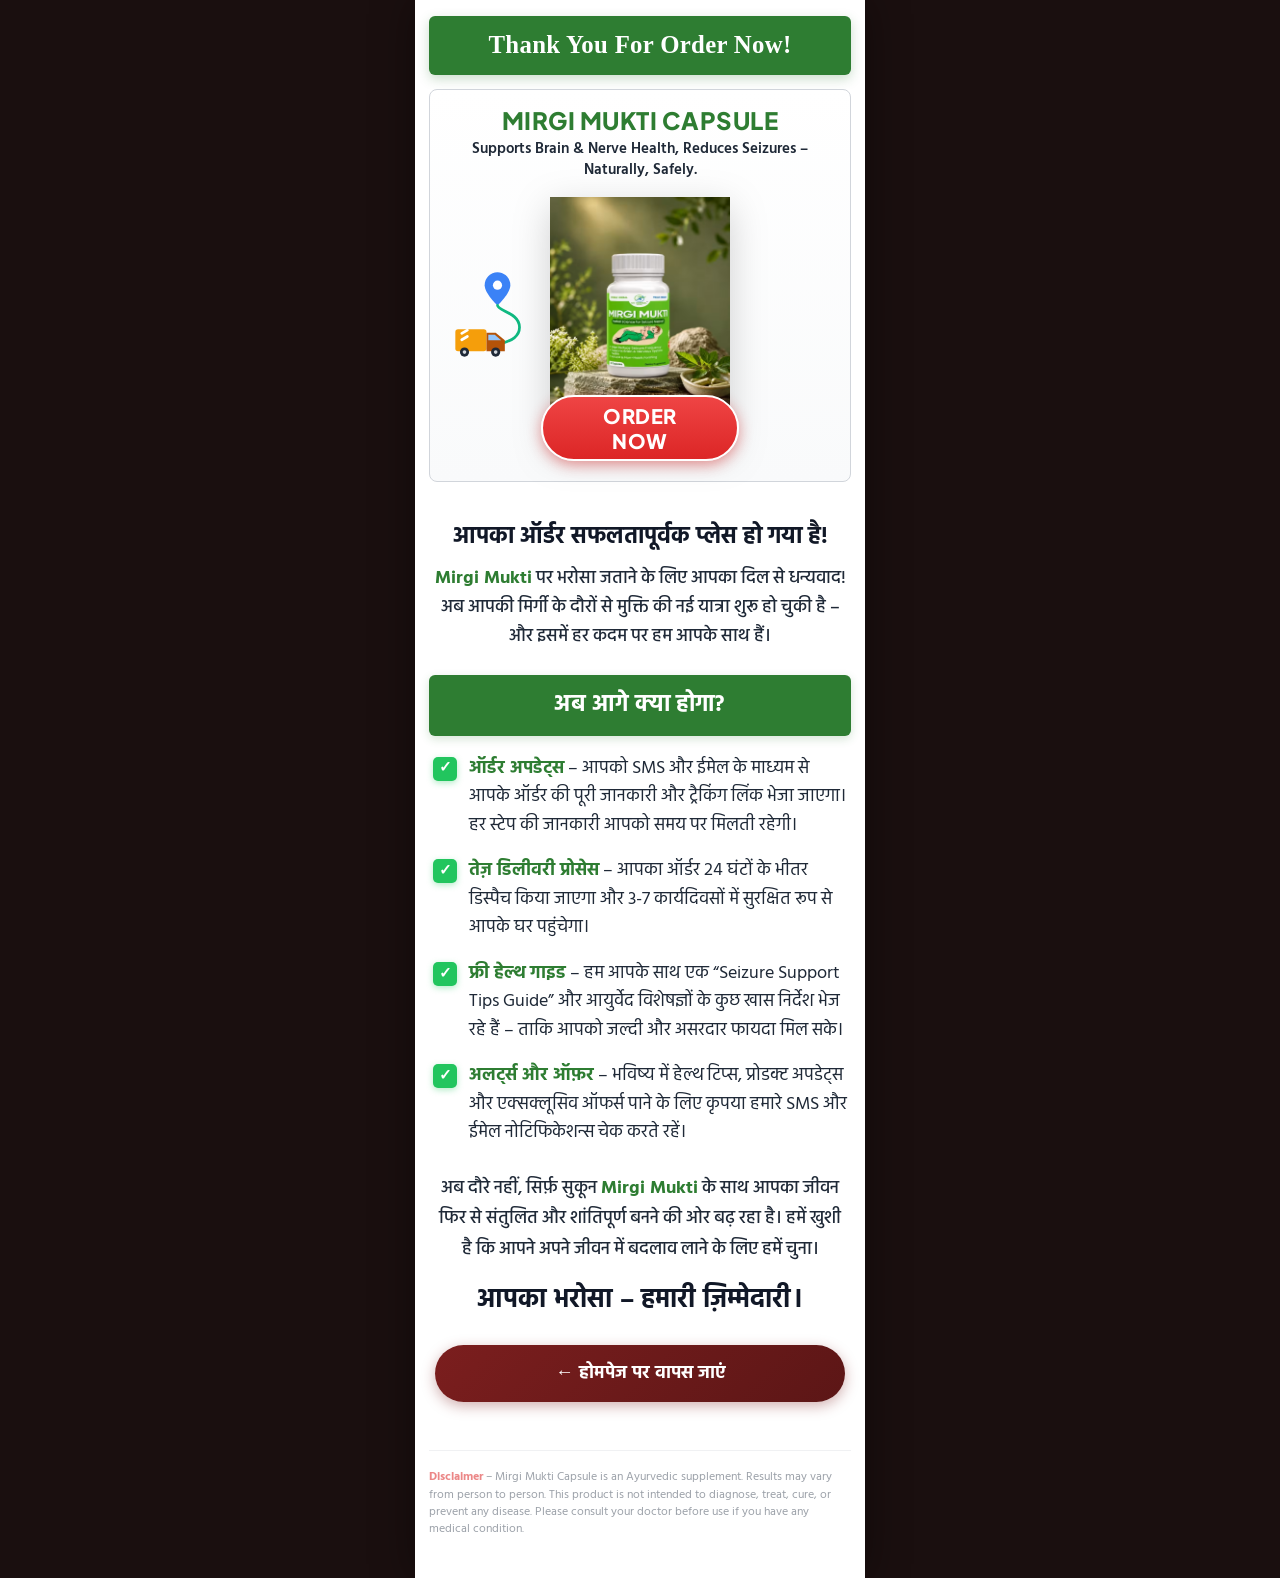
<file: thankyou.html>
<!DOCTYPE html>
<html lang="hi">
<head>
  <meta charset="UTF-8">
  <meta name="viewport" content="width=device-width, initial-scale=1.0, maximum-scale=1.0, user-scalable=no">
  <title>Thank You For Order Now! | Mirgi Mukti Capsule</title>

  <!-- Google Fonts: Hind (Hindi) & Plus Jakarta Sans -->
  <link rel="preconnect" href="https://fonts.googleapis.com">
  <link rel="preconnect" href="https://fonts.gstatic.com" crossorigin>
  <link href="https://fonts.googleapis.com/css2?family=Hind:wght@400;500;600;700&family=Plus+Jakarta+Sans:wght@600;700;800;900&display=swap" rel="stylesheet">

  <style>
    :root {
      --primary-green: #2E7D32;
      --primary-green-dark: #1b5e20;
      --primary-maroon: #7B1E1E;
      --bg-offwhite: #F6F1E7;
      --text-dark: #111827;
      --text-body: #2d3748;
      --app-max-width: 450px;
    }

    * {
      box-sizing: border-box;
      margin: 0;
      padding: 0;
    }

    body {
      font-family: 'Hind', -apple-system, BlinkMacSystemFont, sans-serif;
      background-color: #1a0f0f;
      color: var(--text-dark);
      display: flex;
      justify-content: center;
      min-height: 100vh;
      -webkit-font-smoothing: antialiased;
    }

    .thankyou-shell {
      width: 100%;
      max-width: var(--app-max-width);
      background-color: #ffffff;
      min-height: 100vh;
      padding: 16px 14px 40px;
      box-shadow: 0 0 40px rgba(0, 0, 0, 0.4);
      display: flex;
      flex-direction: column;
    }

    /* Top Green Banner */
    .top-thankyou-banner {
      background: var(--primary-green);
      color: #ffffff;
      text-align: center;
      padding: 14px 16px;
      border-radius: 6px;
      margin-bottom: 14px;
      box-shadow: 0 4px 12px rgba(46, 125, 50, 0.25);
    }

    .top-thankyou-banner h1 {
      font-family: 'Georgia', serif;
      font-size: 1.55rem;
      font-weight: 700;
      letter-spacing: 0.3px;
      margin: 0;
      line-height: 1.25;
    }

    /* Product Showcase Card */
    .product-showcase-card {
      border: 1.5px solid #d1d5db;
      border-radius: 8px;
      padding: 16px 12px 20px;
      background: linear-gradient(180deg, #ffffff 0%, #f9fafb 100%);
      text-align: center;
      position: relative;
      margin-bottom: 18px;
    }

    .card-product-title {
      font-family: 'Plus Jakarta Sans', sans-serif;
      font-size: 1.5rem;
      font-weight: 800;
      color: var(--primary-green);
      letter-spacing: 0.5px;
      margin-bottom: 4px;
      line-height: 1.2;
    }

    .card-product-sub {
      font-size: 0.95rem;
      font-weight: 600;
      color: #1f2937;
      line-height: 1.4;
      margin-bottom: 14px;
    }

    /* Delivery route & bottle layout */
    .bottle-delivery-stage {
      position: relative;
      display: flex;
      align-items: center;
      justify-content: center;
      min-height: 250px;
      margin: 10px 0 16px;
    }

    /* Delivery Van Graphic on Left */
    .delivery-graphic {
      position: absolute;
      left: 6px;
      top: 50%;
      transform: translateY(-50%);
      width: 110px;
      z-index: 1;
      pointer-events: none;
    }

    .bottle-img-wrap {
      position: relative;
      z-index: 2;
      width: 180px;
      height: 250px;
      margin: 0 auto;
      display: flex;
      align-items: center;
      justify-content: center;
    }

    .bottle-img-wrap img {
      max-width: 100%;
      max-height: 100%;
      object-fit: contain;
      filter: drop-shadow(0 10px 18px rgba(0, 0, 0, 0.18));
    }

    /* Order Now Red Pill Badge */
    .order-now-pill {
      display: inline-block;
      background: linear-gradient(180deg, #ef4444 0%, #dc2626 100%);
      color: #ffffff;
      font-family: 'Plus Jakarta Sans', sans-serif;
      font-size: 1.25rem;
      font-weight: 800;
      letter-spacing: 0.5px;
      padding: 6px 32px;
      border-radius: 50px;
      border: 2px solid #ffffff;
      box-shadow: 0 4px 14px rgba(220, 38, 38, 0.45);
      position: absolute;
      bottom: -16px;
      left: 50%;
      transform: translateX(-50%);
      z-index: 3;
    }

    /* Order Placed Headline */
    .order-placed-headline {
      font-family: 'Hind', sans-serif;
      font-size: 1.45rem;
      font-weight: 800;
      color: #111827;
      text-align: center;
      margin: 22px 0 10px;
      line-height: 1.35;
    }

    .order-placed-desc {
      font-size: 1.12rem;
      font-weight: 500;
      color: #1f2937;
      line-height: 1.62;
      text-align: center;
      margin-bottom: 24px;
      padding: 0 4px;
    }

    .order-placed-desc strong {
      color: var(--primary-green);
      font-weight: 800;
    }

    /* Next Steps Section Banner */
    .next-steps-banner {
      background: var(--primary-green);
      color: #ffffff;
      text-align: center;
      padding: 12px 16px;
      border-radius: 6px;
      margin-bottom: 18px;
      box-shadow: 0 3px 10px rgba(46, 125, 50, 0.2);
    }

    .next-steps-banner h2 {
      font-size: 1.45rem;
      font-weight: 800;
      margin: 0;
      letter-spacing: 0.2px;
    }

    /* Checklist of Next Steps */
    .steps-checklist {
      display: flex;
      flex-direction: column;
      gap: 16px;
      margin-bottom: 26px;
      padding: 0 4px;
    }

    .step-item {
      display: flex;
      align-items: flex-start;
      gap: 12px;
      line-height: 1.62;
      font-size: 1.1rem;
      color: #1f2937;
    }

    .step-checkbox {
      width: 24px;
      height: 24px;
      min-width: 24px;
      background: #22c55e;
      border-radius: 5px;
      display: flex;
      align-items: center;
      justify-content: center;
      color: #ffffff;
      font-size: 0.95rem;
      font-weight: 900;
      margin-top: 3px;
      box-shadow: 0 2px 6px rgba(34, 197, 94, 0.35);
    }

    .step-text {
      flex: 1;
    }

    .step-title {
      color: var(--primary-green);
      font-weight: 800;
      font-size: 1.14rem;
    }

    /* Closing Emotional Box */
    .closing-emotional-box {
      text-align: center;
      margin-bottom: 20px;
      padding: 0 6px;
    }

    .closing-text {
      font-size: 1.15rem;
      line-height: 1.65;
      color: #1f2937;
      font-weight: 500;
      margin-bottom: 18px;
    }

    .closing-text strong {
      color: var(--primary-green);
      font-weight: 800;
    }

    .final-brand-slogan {
      font-size: 1.65rem;
      font-weight: 800;
      color: #111827;
      letter-spacing: 0.2px;
      line-height: 1.3;
      margin-bottom: 28px;
    }

    /* Return to Home Button */
    .btn-return-home {
      display: flex;
      align-items: center;
      justify-content: center;
      gap: 8px;
      width: 100%;
      background: linear-gradient(135deg, var(--primary-maroon) 0%, #5c1616 100%);
      color: #ffffff;
      text-decoration: none;
      padding: 14px 20px;
      border-radius: 50px;
      font-size: 1.15rem;
      font-weight: 800;
      margin: 0 auto 28px;
      box-shadow: 0 4px 14px rgba(123, 30, 30, 0.35);
      transition: transform 0.2s ease;
    }

    .btn-return-home:active {
      transform: scale(0.98);
    }

    /* Bottom Disclaimer */
    .thankyou-footer {
      border-top: 1px solid #e5e7eb;
      padding-top: 18px;
      margin-top: auto;
      text-align: center;
      opacity: 0.55;
    }

    .disclaimer-text {
      font-size: 0.72rem;
      color: #4b5563;
      line-height: 1.5;
      text-align: left;
    }

    .disclaimer-label {
      color: #dc2626;
      font-weight: 800;
    }
  </style>
</head>
<body>

  <div class="thankyou-shell">

    <!-- 1. TOP GREEN BANNER -->
    <div class="top-thankyou-banner">
      <h1>Thank You For Order Now!</h1>
    </div>

    <!-- 2. PRODUCT SHOWCASE CARD -->
    <div class="product-showcase-card">
      <h2 class="card-product-title">MIRGI MUKTI CAPSULE</h2>
      <p class="card-product-sub">Supports Brain &amp; Nerve Health, Reduces Seizures – Naturally, Safely.</p>

      <div class="bottle-delivery-stage">
        <!-- SVG Delivery Truck & Location Pin Route -->
        <svg class="delivery-graphic" viewBox="0 0 120 120" fill="none" xmlns="http://www.w3.org/2000/svg">
          <!-- Pin -->
          <path d="M40 22C40 14.268 46.268 8 54 8C61.732 8 68 14.268 68 22C68 31 54 44 54 44C54 44 40 31 40 22Z" fill="#3B82F6"/>
          <circle cx="54" cy="22" r="5" fill="#FFFFFF"/>
          
          <!-- Curved Route Line -->
          <path d="M54 44C54 50 78 52 78 68C78 84 56 84 56 88L45 88" stroke="#10B981" stroke-width="3" stroke-linecap="round" stroke-linejoin="round"/>
          
          <!-- Delivery Van / Truck -->
          <!-- Van Body -->
          <rect x="8" y="70" width="34" height="24" rx="3" fill="#F59E0B"/>
          <!-- Stripes -->
          <rect x="13" y="74" width="10" height="3" rx="1.5" transform="rotate(-30 13 74)" fill="#FFFFFF"/>
          <rect x="13" y="81" width="10" height="3" rx="1.5" transform="rotate(-30 13 81)" fill="#FFFFFF"/>
          
          <!-- Cabin -->
          <path d="M42 74H52L62 82V94H42V74Z" fill="#B45309"/>
          <!-- Window -->
          <path d="M44 76H51L58 82H44V76Z" fill="#93C5FD"/>
          
          <!-- Wheels -->
          <circle cx="18" cy="95" r="5" fill="#1F2937"/>
          <circle cx="18" cy="95" r="2" fill="#D1D5DB"/>
          <circle cx="52" cy="95" r="5" fill="#1F2937"/>
          <circle cx="52" cy="95" r="2" fill="#D1D5DB"/>
        </svg>

        <!-- Mirgi Mukti Capsule Bottle Image -->
        <div class="bottle-img-wrap">
          <img src="Images/mirgi-mukti-bottle.avif" alt="Mirgi Mukti Capsule" loading="eager">
        </div>

        <!-- Order Now Red Pill Badge -->
        <div class="order-now-pill">ORDER NOW</div>
      </div>
    </div>

    <!-- 3. ORDER PLACED HEADING & TEXT -->
    <h2 class="order-placed-headline">आपका ऑर्डर सफलतापूर्वक प्लेस हो गया है!</h2>
    <p class="order-placed-desc">
      <strong>Mirgi Mukti</strong> पर भरोसा जताने के लिए आपका दिल से धन्यवाद! अब आपकी मिर्गी के दौरों से मुक्ति की नई यात्रा शुरू हो चुकी है – और इसमें हर कदम पर हम आपके साथ हैं।
    </p>

    <!-- 4. NEXT STEPS SECTION -->
    <div class="next-steps-banner">
      <h2>अब आगे क्या होगा?</h2>
    </div>

    <div class="steps-checklist">
      <!-- Item 1 -->
      <div class="step-item">
        <div class="step-checkbox">✓</div>
        <div class="step-text">
          <span class="step-title">ऑर्डर अपडेट्स</span> – आपको SMS और ईमेल के माध्यम से आपके ऑर्डर की पूरी जानकारी और ट्रैकिंग लिंक भेजा जाएगा। हर स्टेप की जानकारी आपको समय पर मिलती रहेगी।
        </div>
      </div>

      <!-- Item 2 -->
      <div class="step-item">
        <div class="step-checkbox">✓</div>
        <div class="step-text">
          <span class="step-title">तेज़ डिलीवरी प्रोसेस</span> – आपका ऑर्डर 24 घंटों के भीतर डिस्पैच किया जाएगा और 3-7 कार्यदिवसों में सुरक्षित रूप से आपके घर पहुंचेगा।
        </div>
      </div>

      <!-- Item 3 -->
      <div class="step-item">
        <div class="step-checkbox">✓</div>
        <div class="step-text">
          <span class="step-title">फ्री हेल्थ गाइड</span> – हम आपके साथ एक “Seizure Support Tips Guide” और आयुर्वेद विशेषज्ञों के कुछ खास निर्देश भेज रहे हैं – ताकि आपको जल्दी और असरदार फायदा मिल सके।
        </div>
      </div>

      <!-- Item 4 -->
      <div class="step-item">
        <div class="step-checkbox">✓</div>
        <div class="step-text">
          <span class="step-title">अलर्ट्स और ऑफ़र</span> – भविष्य में हेल्थ टिप्स, प्रोडक्ट अपडेट्स और एक्सक्लूसिव ऑफर्स पाने के लिए कृपया हमारे SMS और ईमेल नोटिफिकेशन्स चेक करते रहें।
        </div>
      </div>
    </div>

    <!-- 5. CLOSING EMOTIONAL MESSAGE & SLOGAN -->
    <div class="closing-emotional-box">
      <p class="closing-text">
        अब दौरे नहीं, सिर्फ़ सुकून <strong>Mirgi Mukti</strong> के साथ आपका जीवन फिर से संतुलित और शांतिपूर्ण बनने की ओर बढ़ रहा है। हमें खुशी है कि आपने अपने जीवन में बदलाव लाने के लिए हमें चुना।
      </p>

      <div class="final-brand-slogan">
        आपका भरोसा – हमारी ज़िम्मेदारी।
      </div>

      <!-- Return Button to Landing Page -->
      <a href="index.html" class="btn-return-home">
        <span>← होमपेज पर वापस जाएं</span>
      </a>
    </div>

    <!-- 6. DISCLAIMER -->
    <footer class="thankyou-footer">
      <p class="disclaimer-text">
        <strong class="disclaimer-label">Disclaimer</strong> – Mirgi Mukti Capsule is an Ayurvedic supplement. Results may vary from person to person. This product is not intended to diagnose, treat, cure, or prevent any disease. Please consult your doctor before use if you have any medical condition.
      </p>
    </footer>

  </div>

</body>
</html>
</file>
